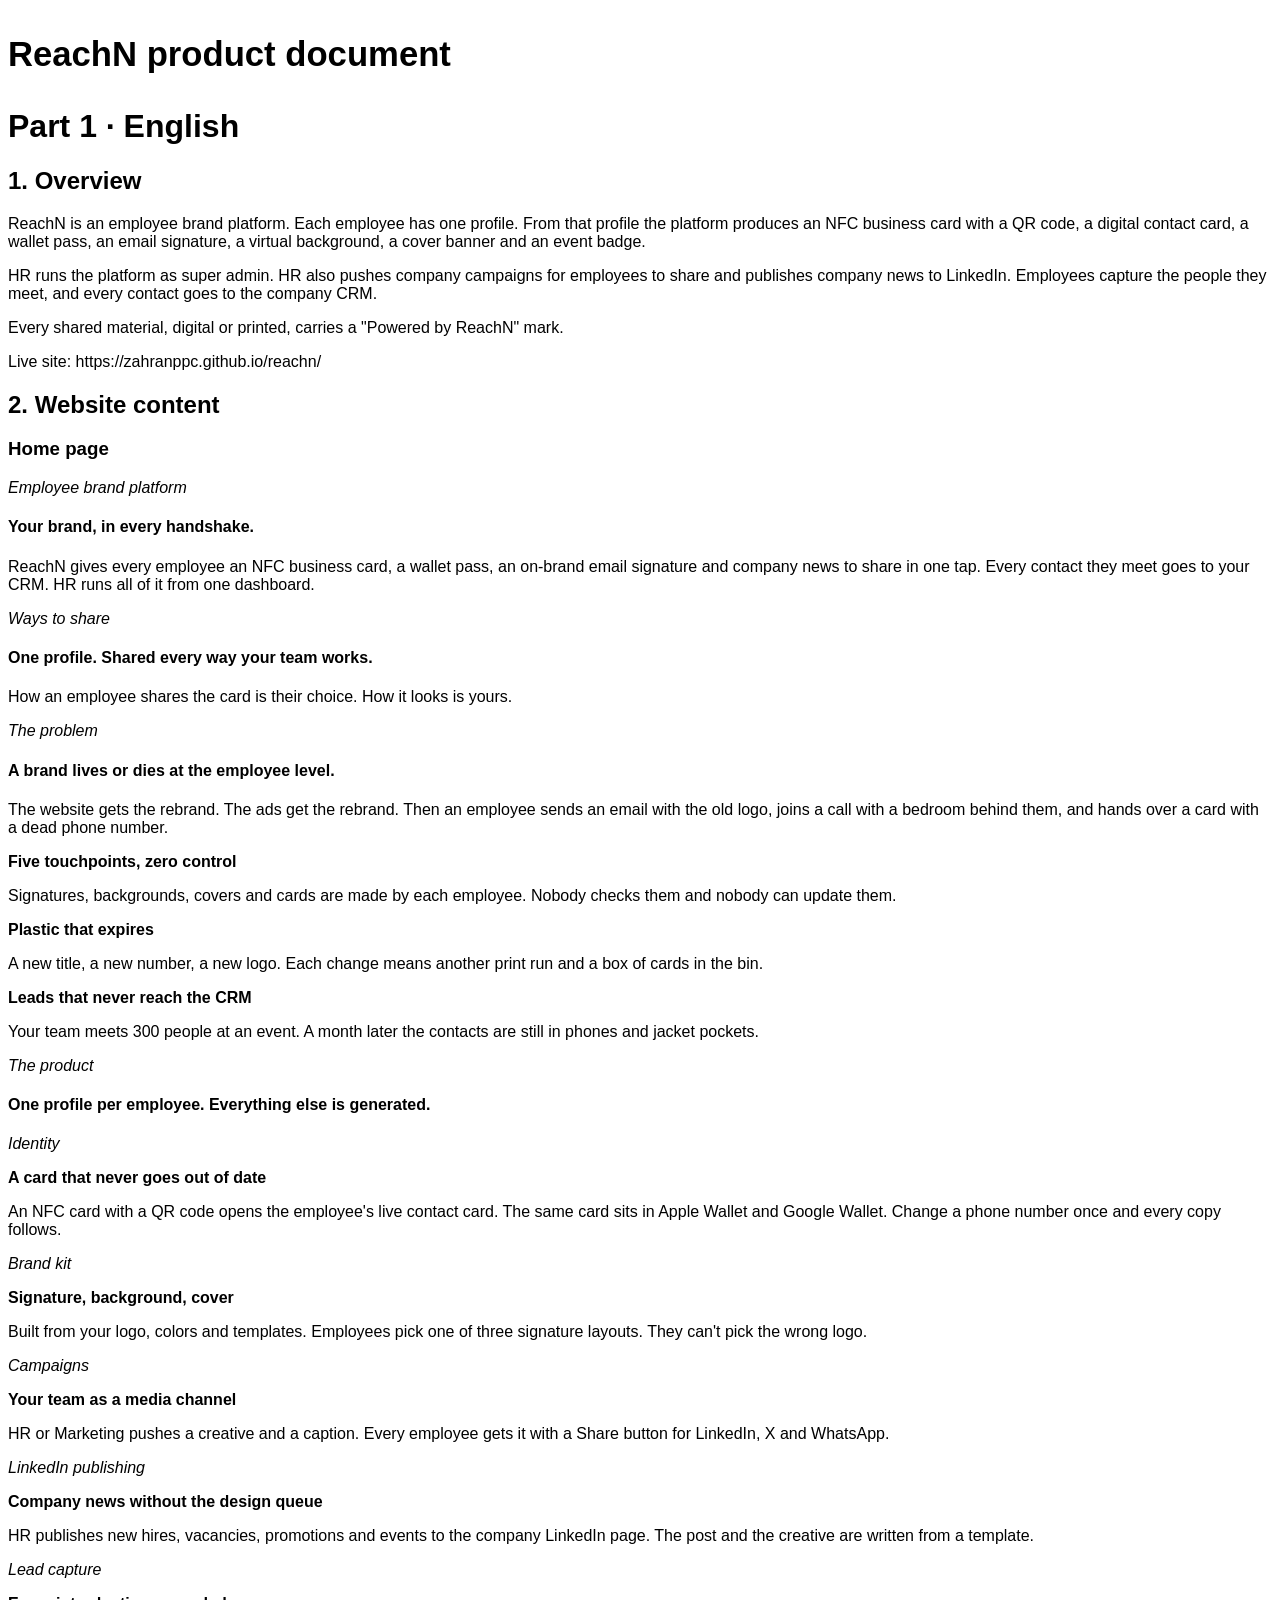
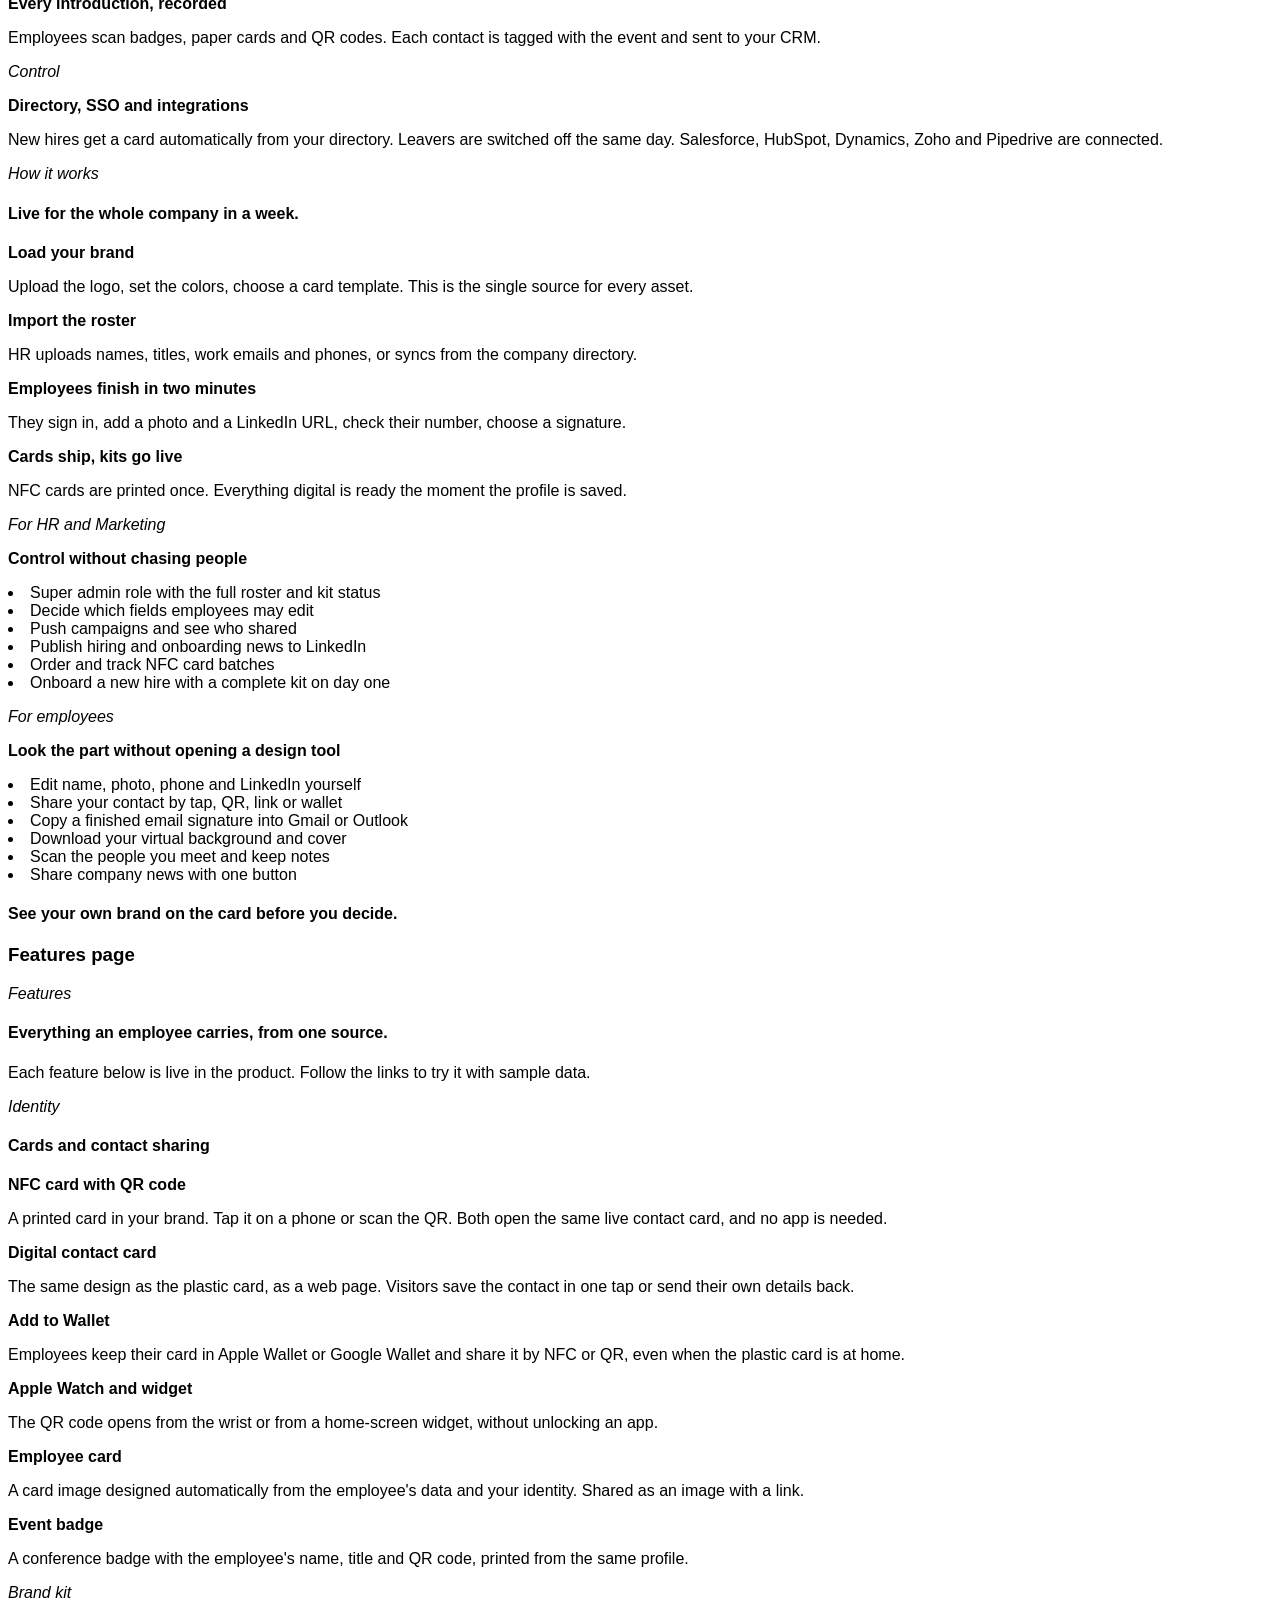
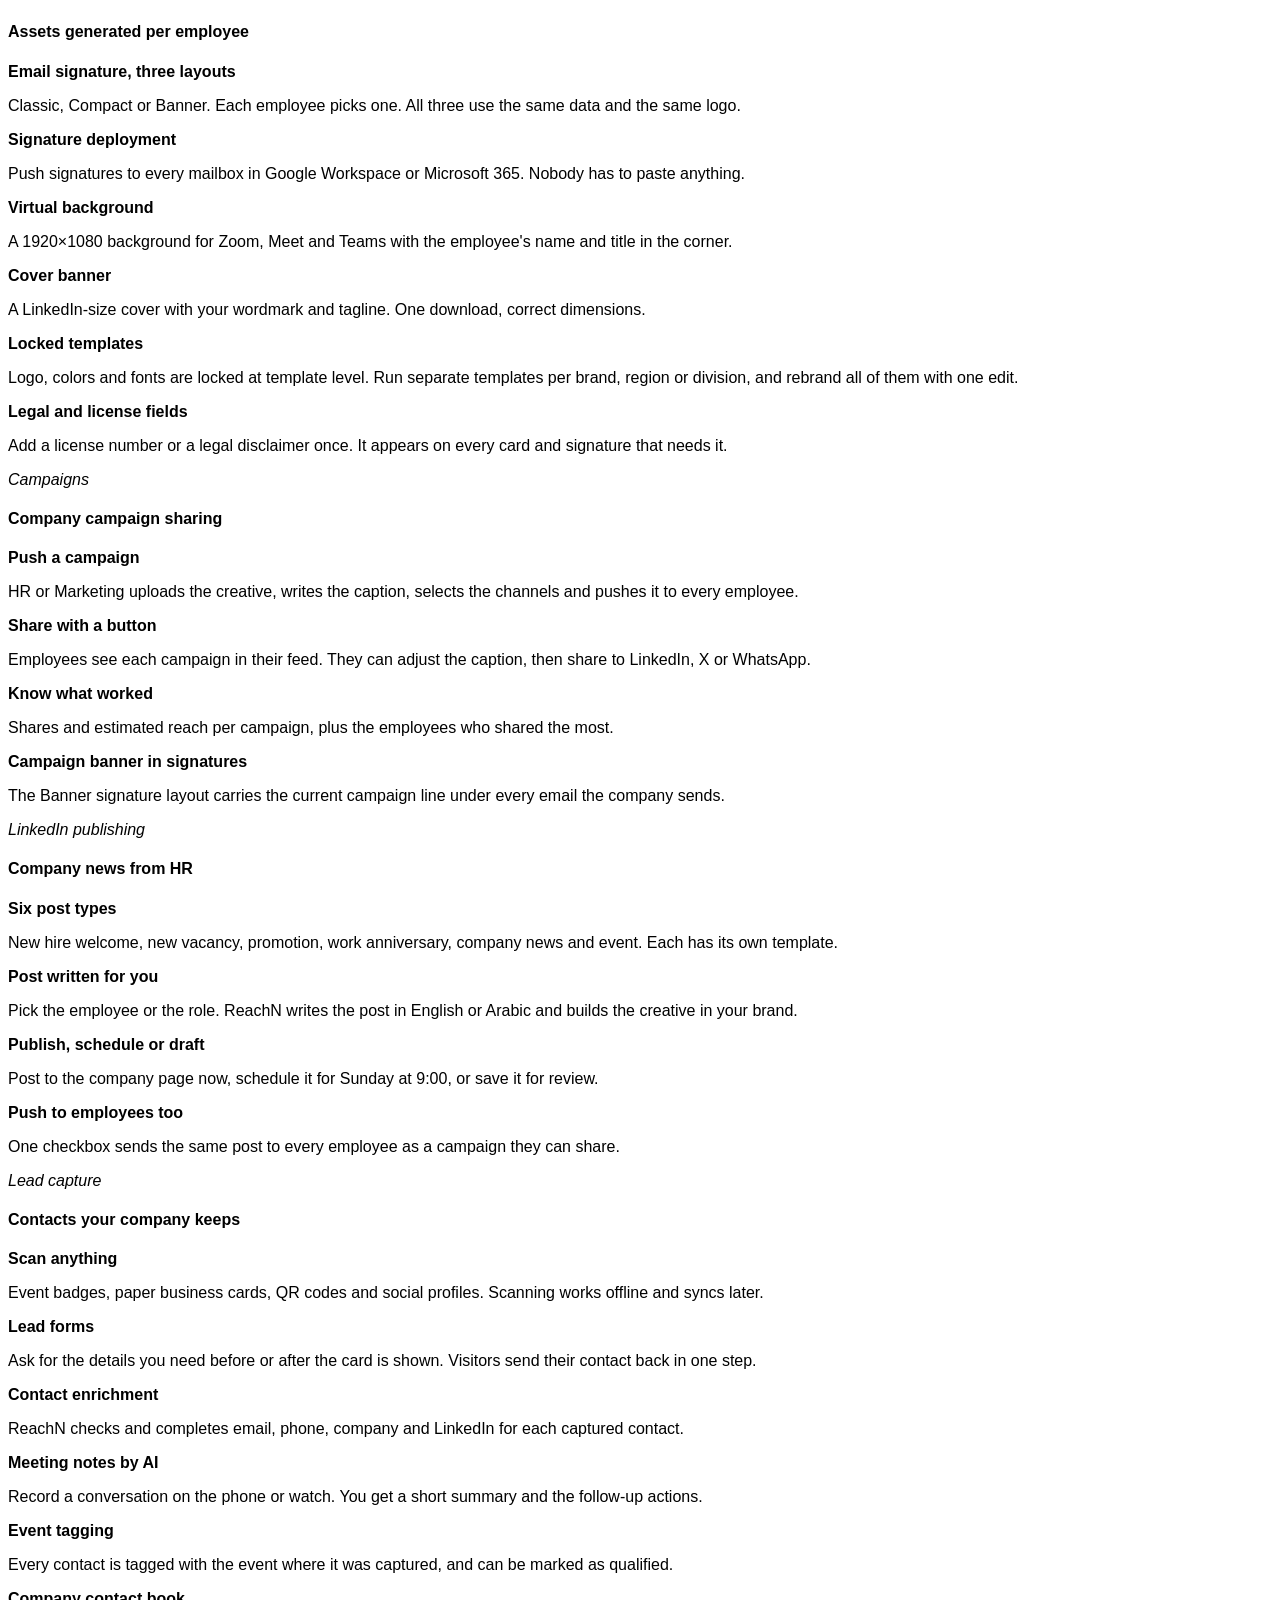
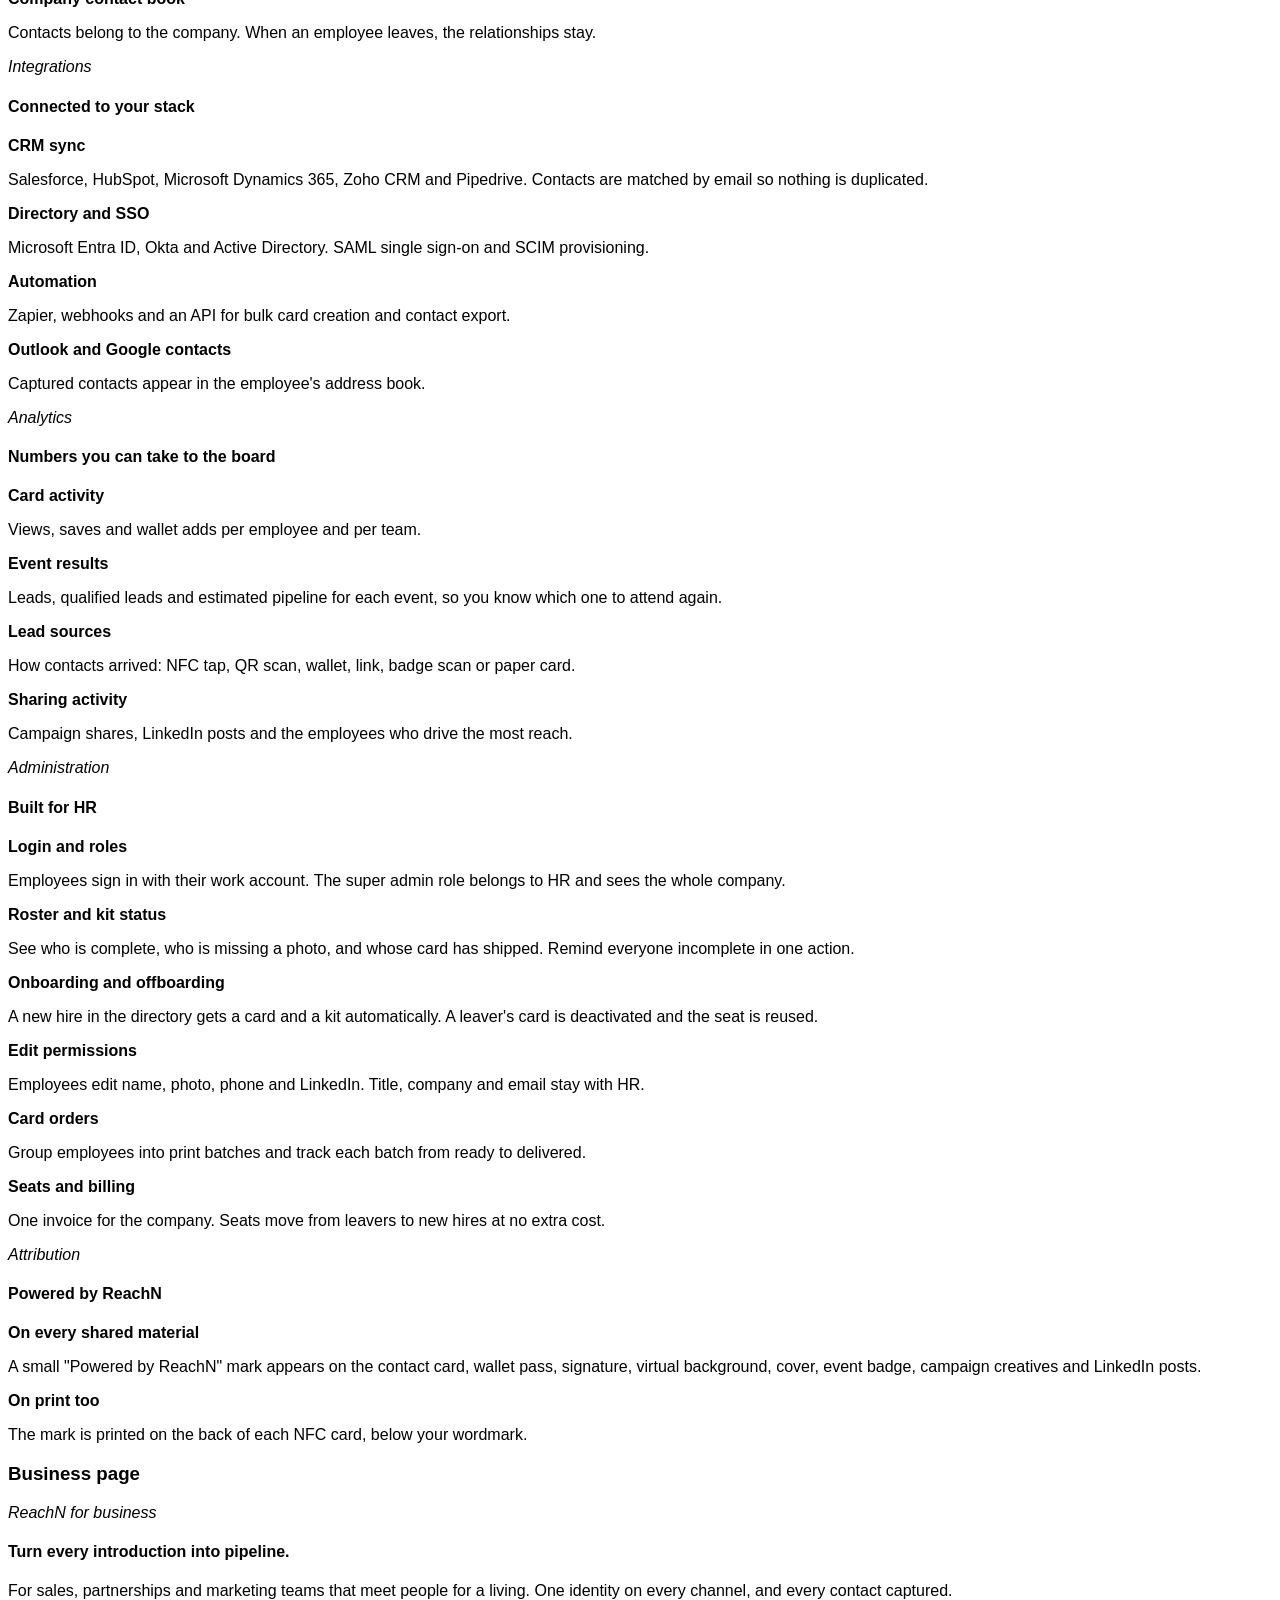
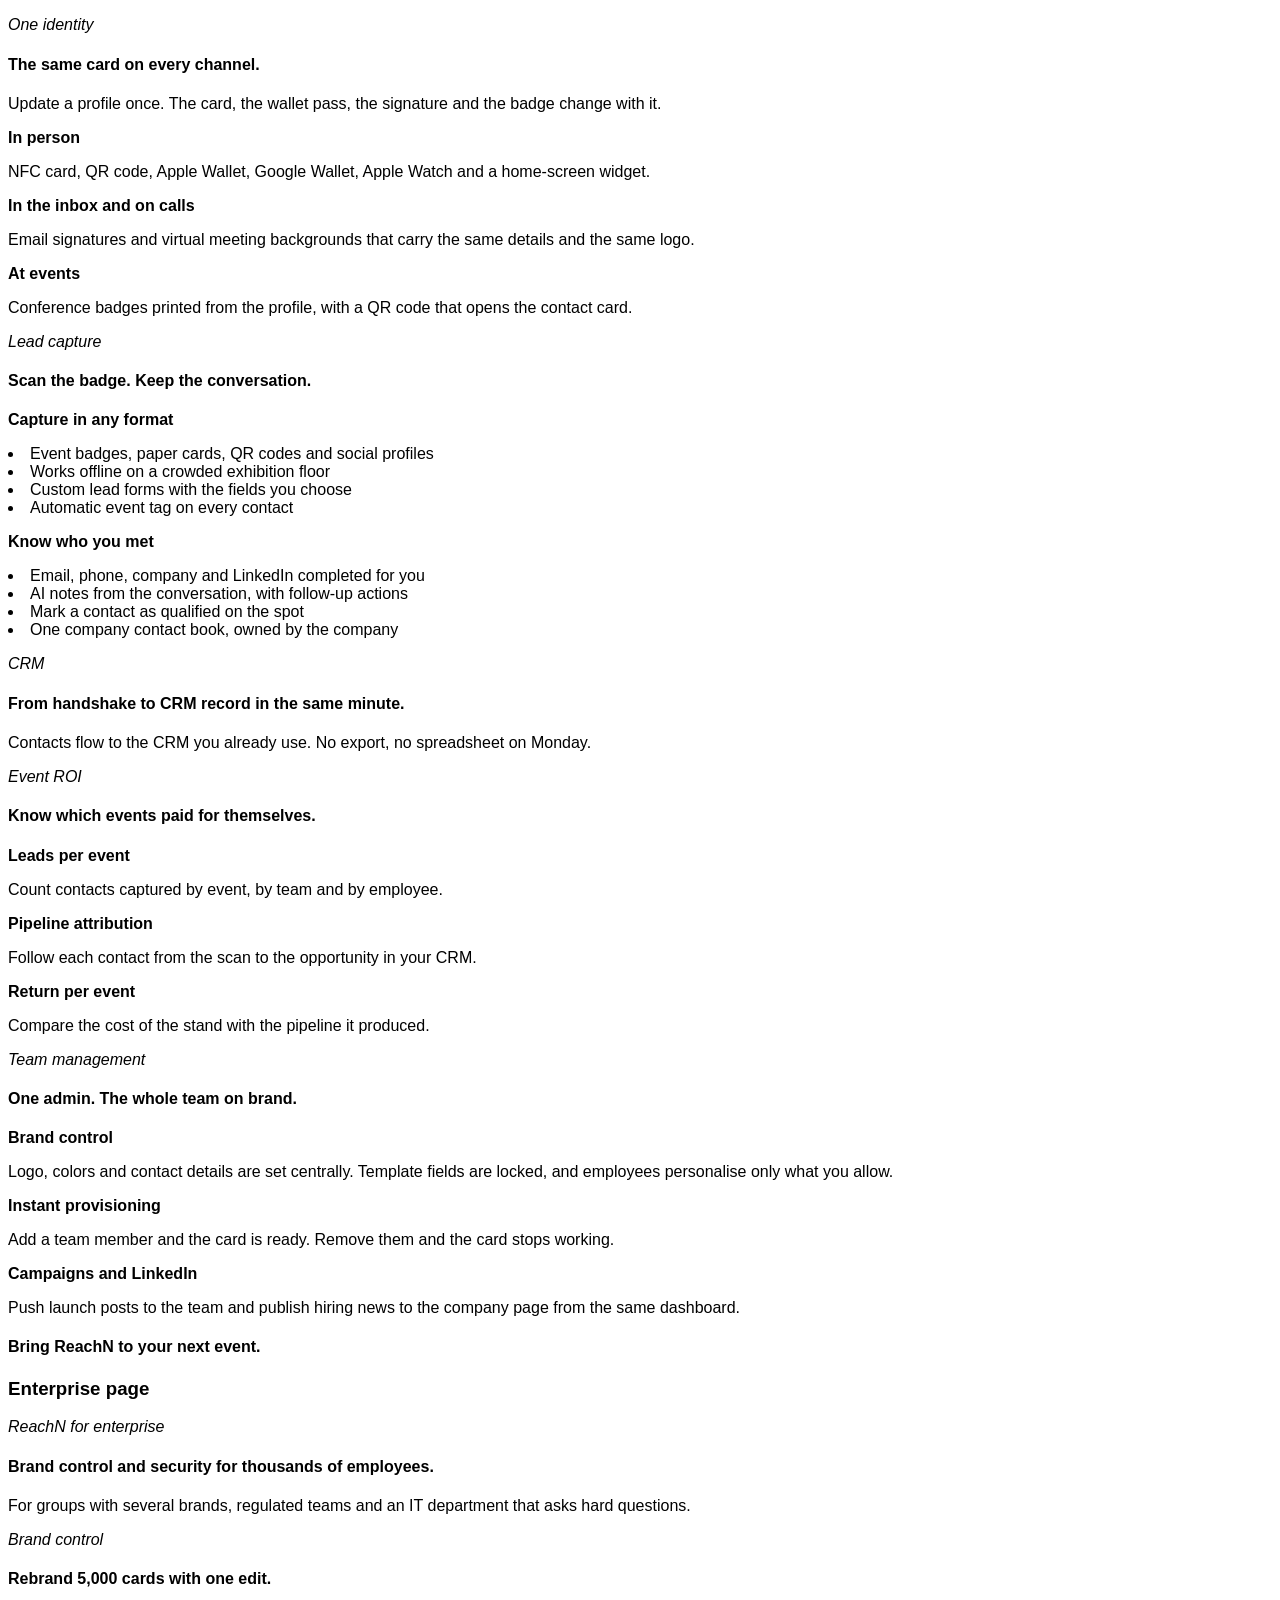
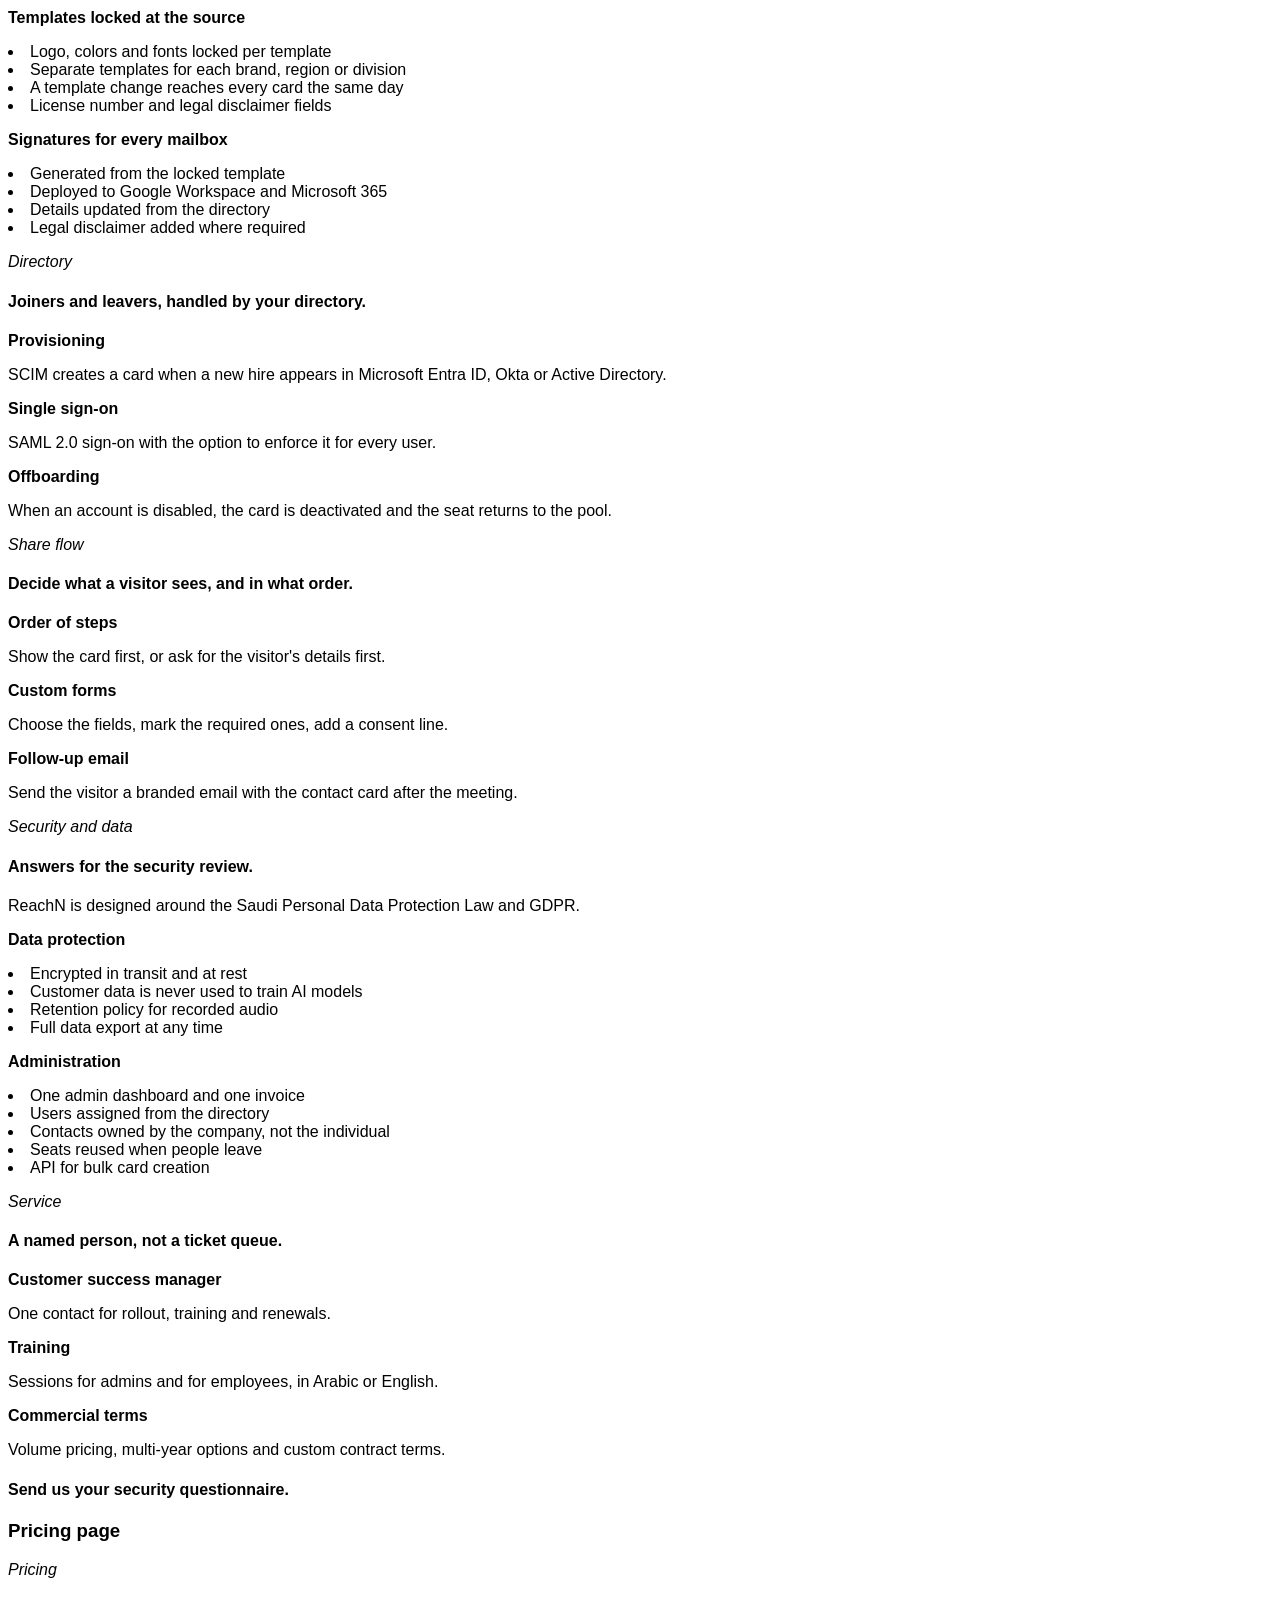
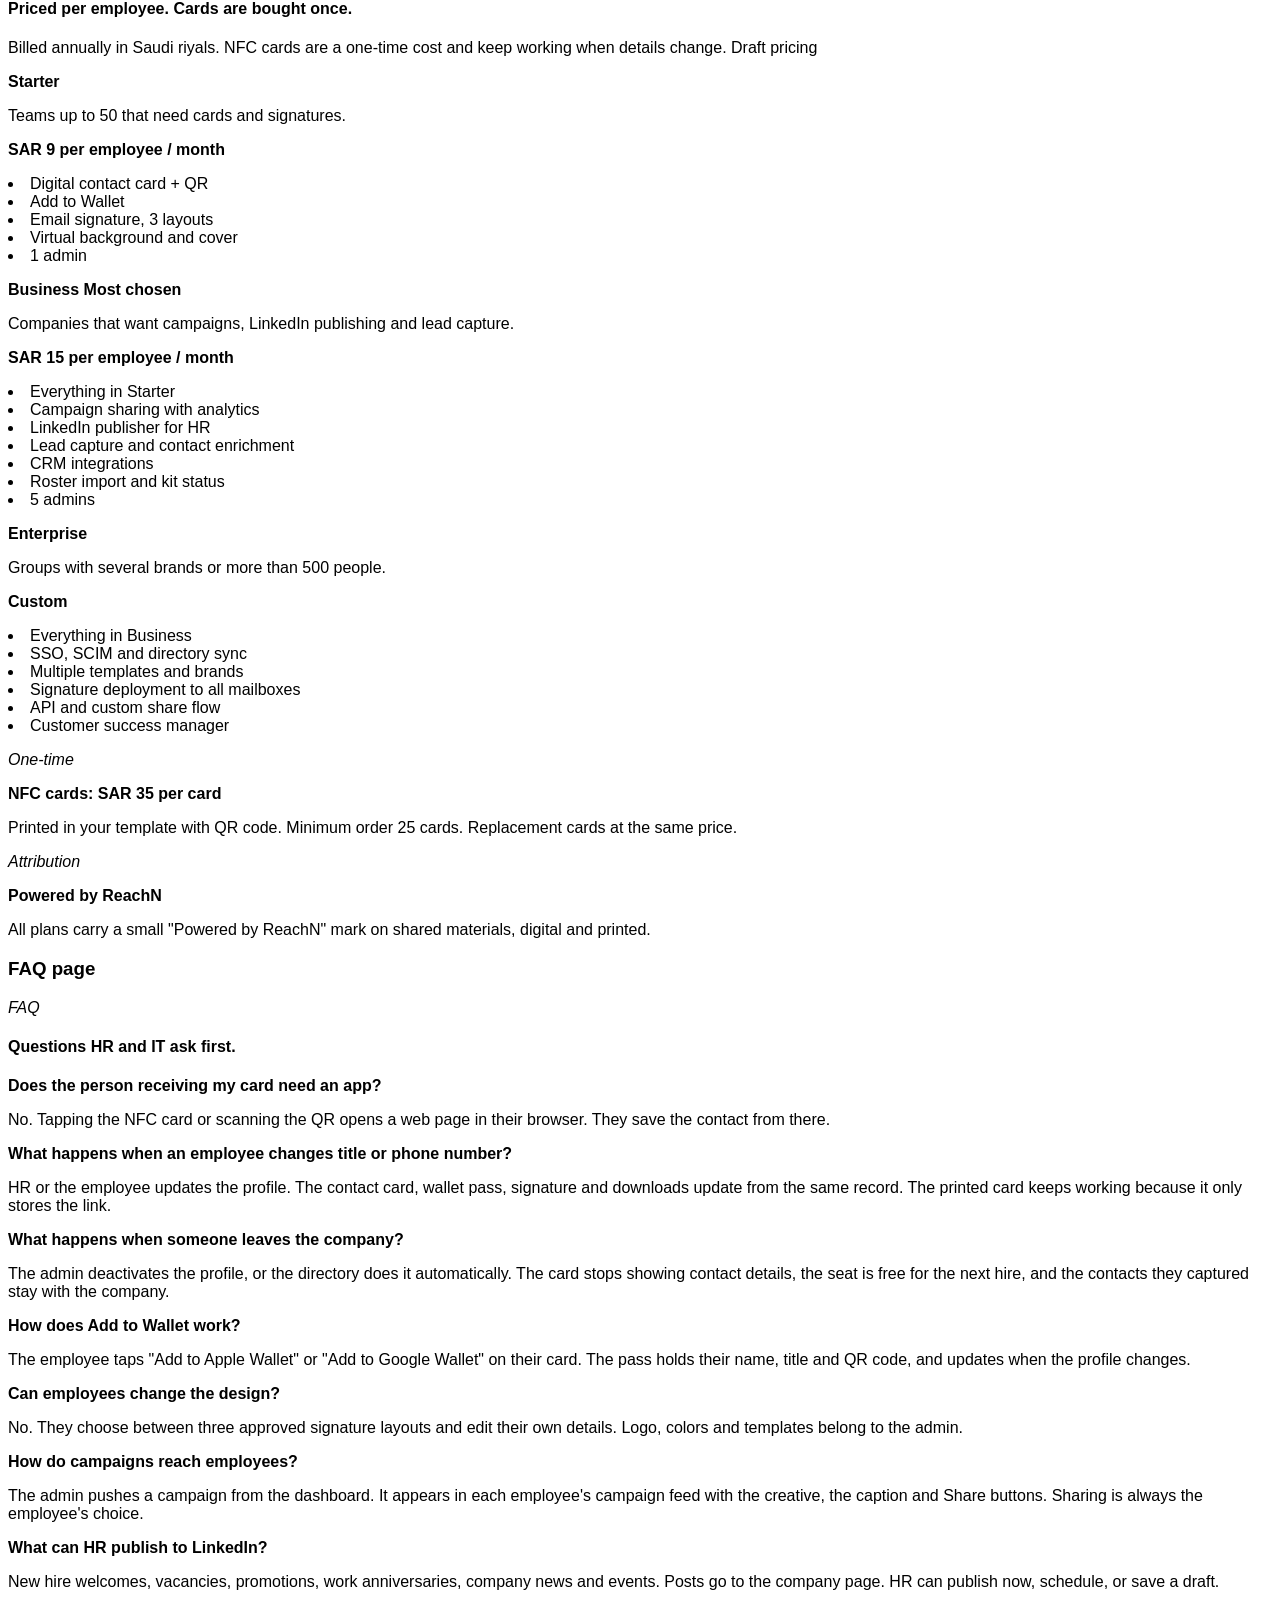
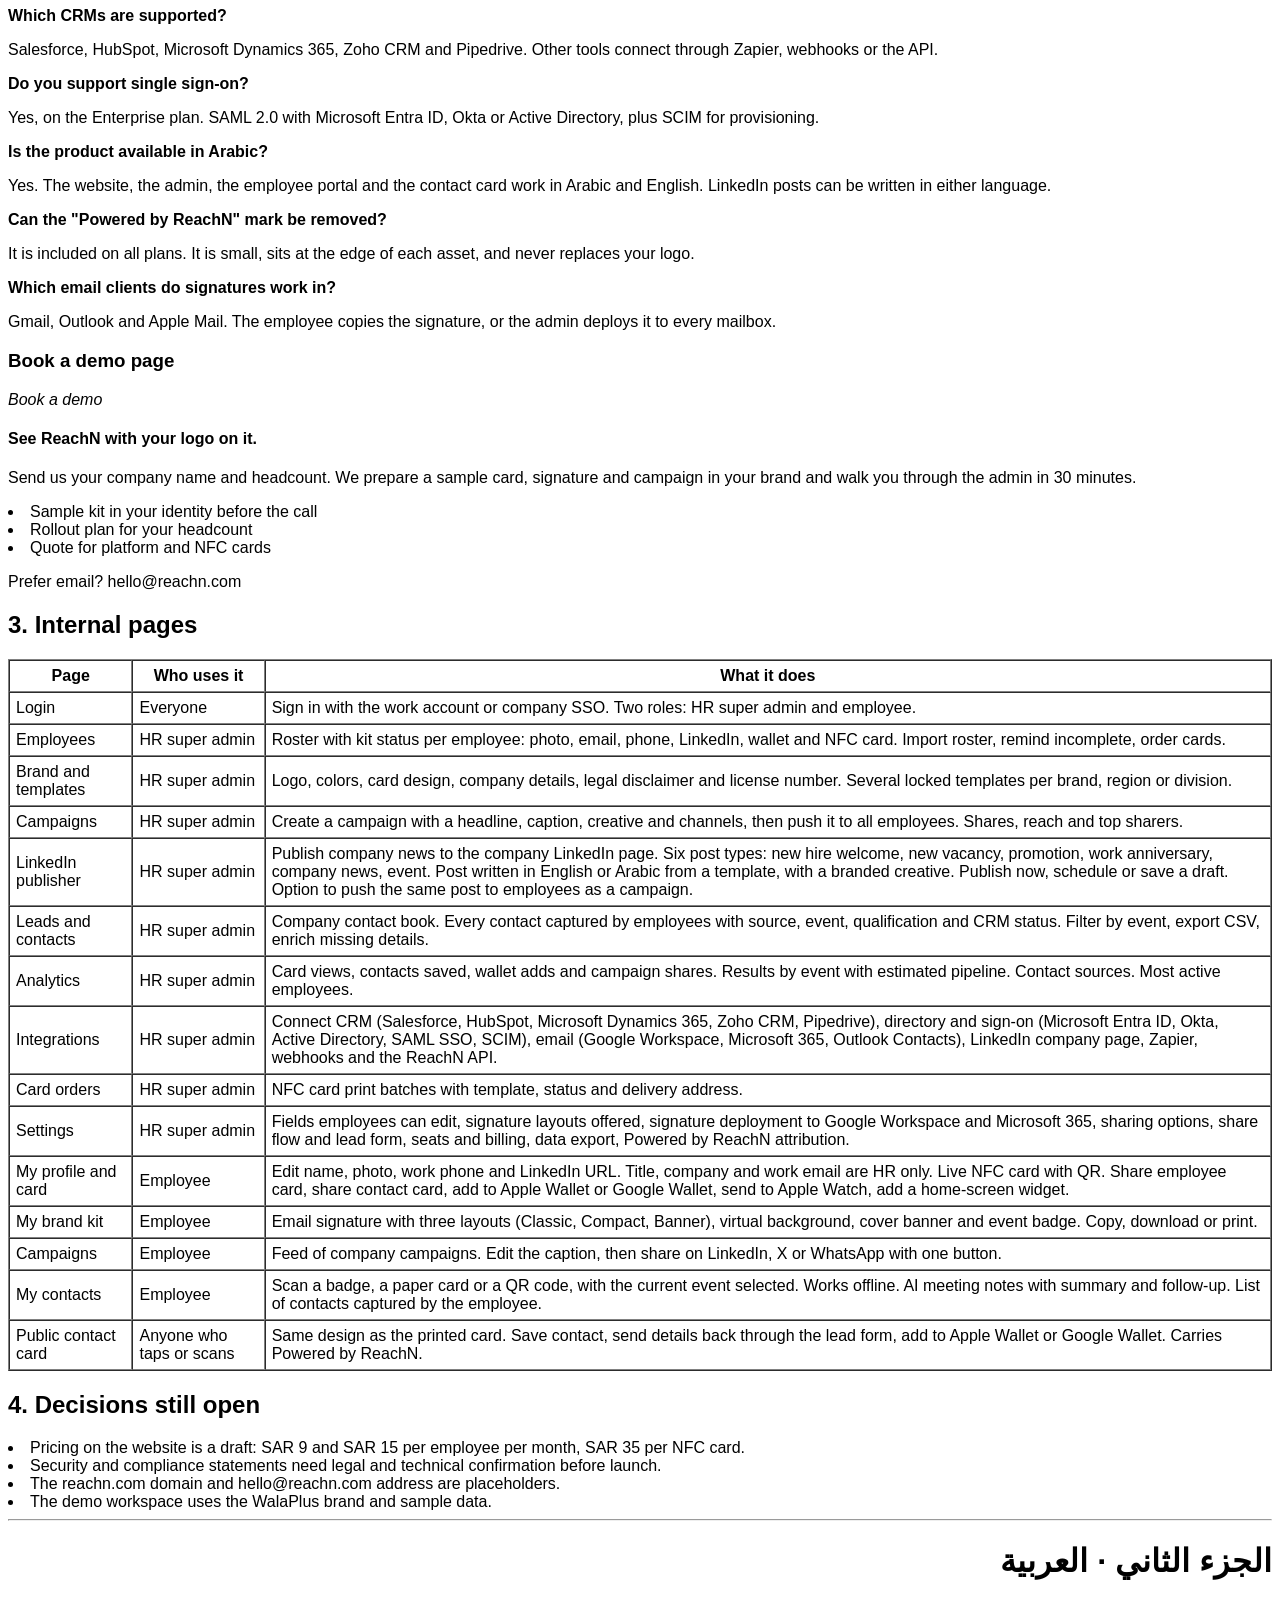
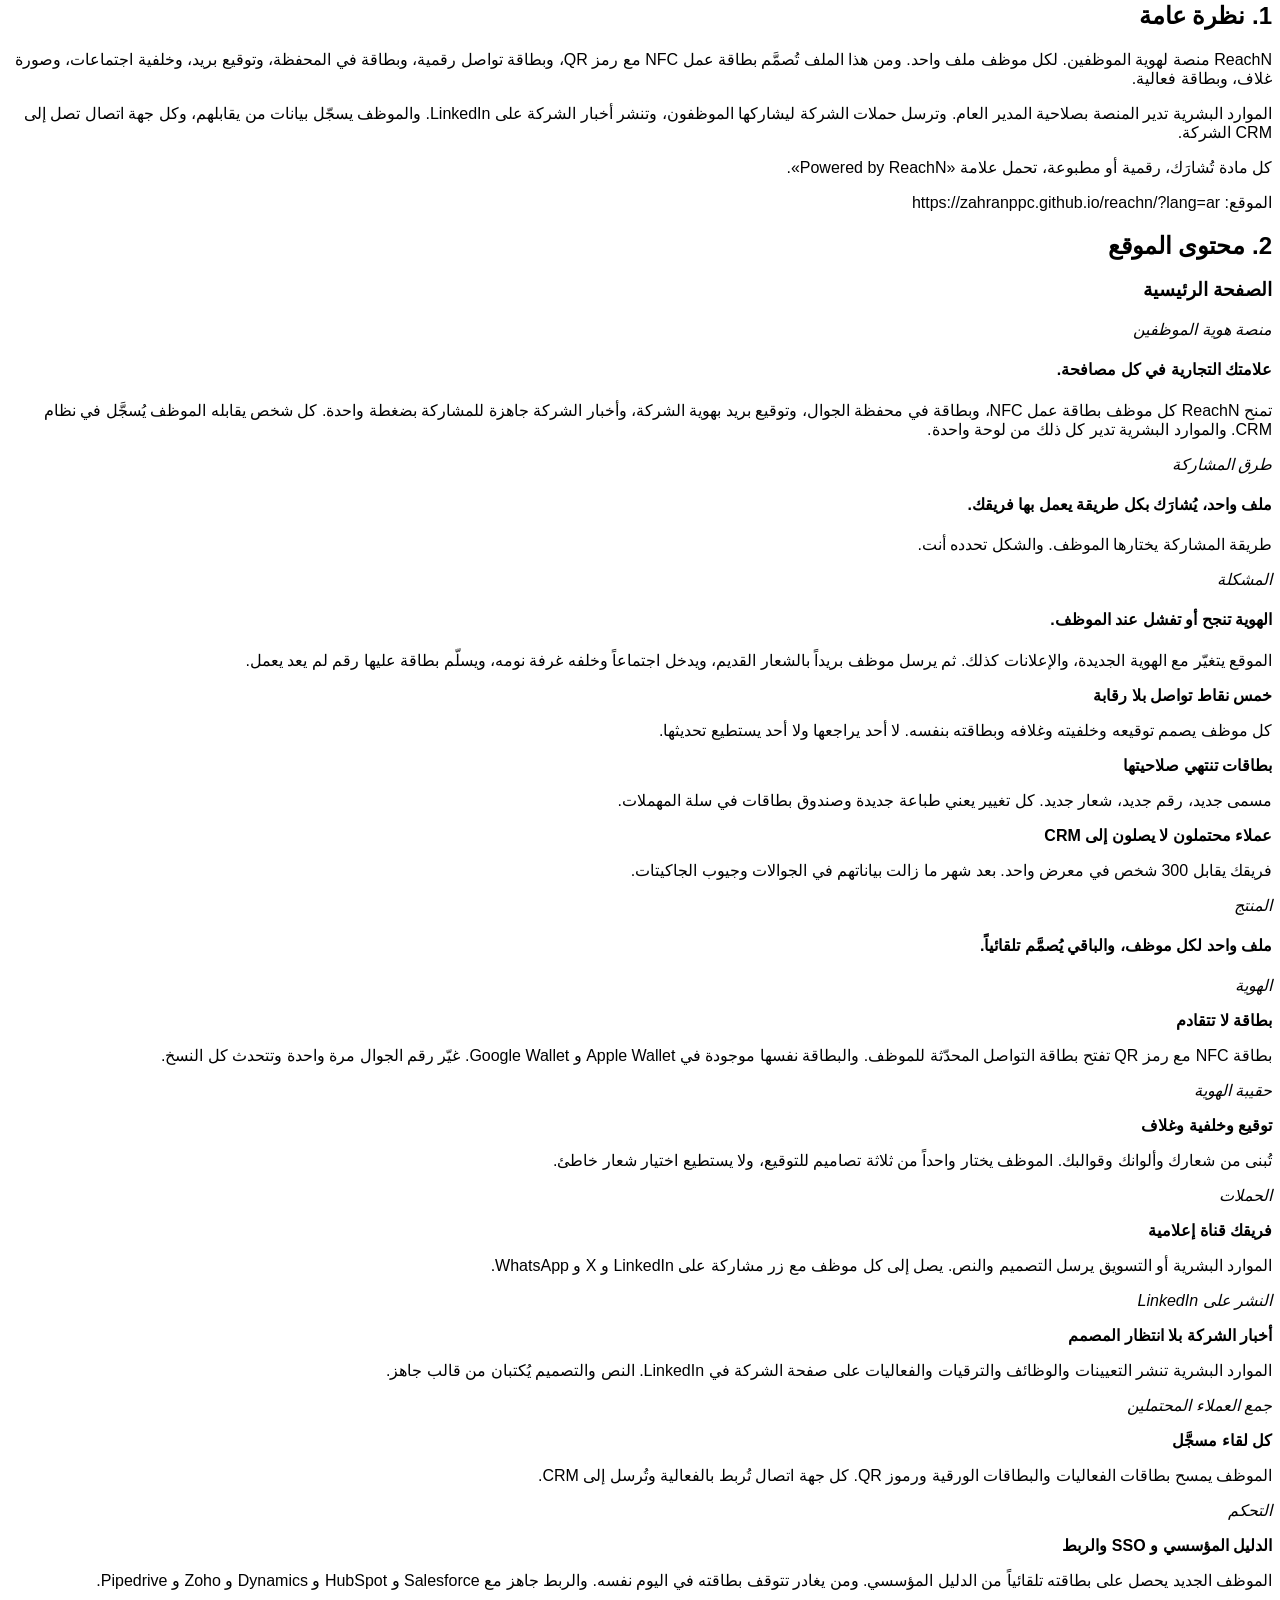
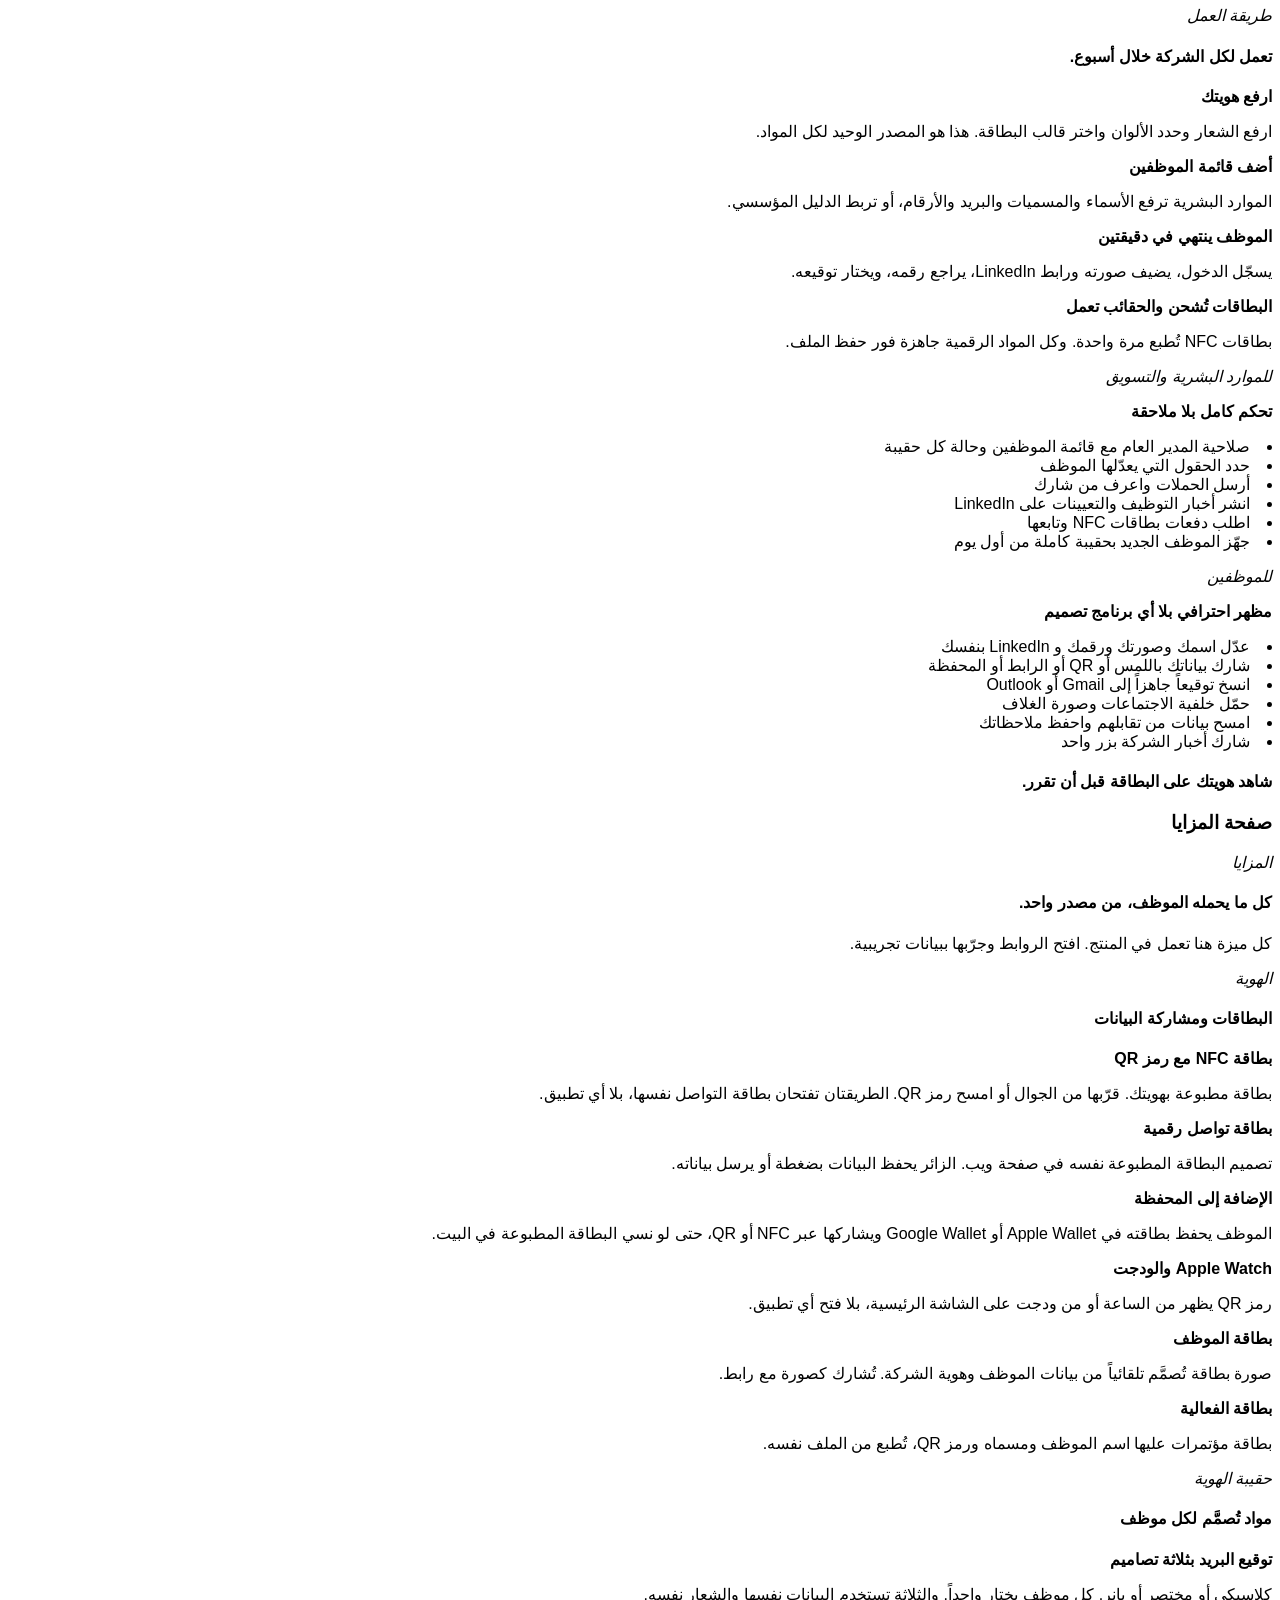
<file: docs/ReachN-product-document.html>
<!doctype html><html><head><meta charset="utf-8"><title>ReachN product document</title></head><body style="font-family:Arial,sans-serif">
<p style="font-size:26pt"><b>ReachN product document</b></p>
<h1>Part 1 · English</h1>
<h2>1. Overview</h2>
<p>ReachN is an employee brand platform. Each employee has one profile. From that profile the platform produces an NFC business card with a QR code, a digital contact card, a wallet pass, an email signature, a virtual background, a cover banner and an event badge.</p>
<p>HR runs the platform as super admin. HR also pushes company campaigns for employees to share and publishes company news to LinkedIn. Employees capture the people they meet, and every contact goes to the company CRM.</p>
<p>Every shared material, digital or printed, carries a &quot;Powered by ReachN&quot; mark.</p>
<p>Live site: https://zahranppc.github.io/reachn/</p>
<h2>2. Website content</h2>
<h3>Home page</h3>
<p><i>Employee brand platform</i></p>
<h4>Your brand, in every handshake.</h4>
<p>ReachN gives every employee an NFC business card, a wallet pass, an on-brand email signature and company news to share in one tap. Every contact they meet goes to your CRM. HR runs all of it from one dashboard.</p>
<p><i>Ways to share</i></p>
<h4>One profile. Shared every way your team works.</h4>
<p>How an employee shares the card is their choice. How it looks is yours.</p>
<p><i>The problem</i></p>
<h4>A brand lives or dies at the employee level.</h4>
<p>The website gets the rebrand. The ads get the rebrand. Then an employee sends an email with the old logo, joins a call with a bedroom behind them, and hands over a card with a dead phone number.</p>
<p><b>Five touchpoints, zero control</b></p>
<p>Signatures, backgrounds, covers and cards are made by each employee. Nobody checks them and nobody can update them.</p>
<p><b>Plastic that expires</b></p>
<p>A new title, a new number, a new logo. Each change means another print run and a box of cards in the bin.</p>
<p><b>Leads that never reach the CRM</b></p>
<p>Your team meets 300 people at an event. A month later the contacts are still in phones and jacket pockets.</p>
<p><i>The product</i></p>
<h4>One profile per employee. Everything else is generated.</h4>
<p><i>Identity</i></p>
<p><b>A card that never goes out of date</b></p>
<p>An NFC card with a QR code opens the employee&#x27;s live contact card. The same card sits in Apple Wallet and Google Wallet. Change a phone number once and every copy follows.</p>
<p><i>Brand kit</i></p>
<p><b>Signature, background, cover</b></p>
<p>Built from your logo, colors and templates. Employees pick one of three signature layouts. They can&#x27;t pick the wrong logo.</p>
<p><i>Campaigns</i></p>
<p><b>Your team as a media channel</b></p>
<p>HR or Marketing pushes a creative and a caption. Every employee gets it with a Share button for LinkedIn, X and WhatsApp.</p>
<p><i>LinkedIn publishing</i></p>
<p><b>Company news without the design queue</b></p>
<p>HR publishes new hires, vacancies, promotions and events to the company LinkedIn page. The post and the creative are written from a template.</p>
<p><i>Lead capture</i></p>
<p><b>Every introduction, recorded</b></p>
<p>Employees scan badges, paper cards and QR codes. Each contact is tagged with the event and sent to your CRM.</p>
<p><i>Control</i></p>
<p><b>Directory, SSO and integrations</b></p>
<p>New hires get a card automatically from your directory. Leavers are switched off the same day. Salesforce, HubSpot, Dynamics, Zoho and Pipedrive are connected.</p>
<p><i>How it works</i></p>
<h4>Live for the whole company in a week.</h4>
<p><b>Load your brand</b></p>
<p>Upload the logo, set the colors, choose a card template. This is the single source for every asset.</p>
<p><b>Import the roster</b></p>
<p>HR uploads names, titles, work emails and phones, or syncs from the company directory.</p>
<p><b>Employees finish in two minutes</b></p>
<p>They sign in, add a photo and a LinkedIn URL, check their number, choose a signature.</p>
<p><b>Cards ship, kits go live</b></p>
<p>NFC cards are printed once. Everything digital is ready the moment the profile is saved.</p>
<p><i>For HR and Marketing</i></p>
<p><b>Control without chasing people</b></p>
<li>Super admin role with the full roster and kit status</li>
<li>Decide which fields employees may edit</li>
<li>Push campaigns and see who shared</li>
<li>Publish hiring and onboarding news to LinkedIn</li>
<li>Order and track NFC card batches</li>
<li>Onboard a new hire with a complete kit on day one</li>
<p><i>For employees</i></p>
<p><b>Look the part without opening a design tool</b></p>
<li>Edit name, photo, phone and LinkedIn yourself</li>
<li>Share your contact by tap, QR, link or wallet</li>
<li>Copy a finished email signature into Gmail or Outlook</li>
<li>Download your virtual background and cover</li>
<li>Scan the people you meet and keep notes</li>
<li>Share company news with one button</li>
<h4>See your own brand on the card before you decide.</h4>
<h3>Features page</h3>
<p><i>Features</i></p>
<h4>Everything an employee carries, from one source.</h4>
<p>Each feature below is live in the product. Follow the links to try it with sample data.</p>
<p><i>Identity</i></p>
<h4>Cards and contact sharing</h4>
<p><b>NFC card with QR code</b></p>
<p>A printed card in your brand. Tap it on a phone or scan the QR. Both open the same live contact card, and no app is needed.</p>
<p><b>Digital contact card</b></p>
<p>The same design as the plastic card, as a web page. Visitors save the contact in one tap or send their own details back.</p>
<p><b>Add to Wallet</b></p>
<p>Employees keep their card in Apple Wallet or Google Wallet and share it by NFC or QR, even when the plastic card is at home.</p>
<p><b>Apple Watch and widget</b></p>
<p>The QR code opens from the wrist or from a home-screen widget, without unlocking an app.</p>
<p><b>Employee card</b></p>
<p>A card image designed automatically from the employee&#x27;s data and your identity. Shared as an image with a link.</p>
<p><b>Event badge</b></p>
<p>A conference badge with the employee&#x27;s name, title and QR code, printed from the same profile.</p>
<p><i>Brand kit</i></p>
<h4>Assets generated per employee</h4>
<p><b>Email signature, three layouts</b></p>
<p>Classic, Compact or Banner. Each employee picks one. All three use the same data and the same logo.</p>
<p><b>Signature deployment</b></p>
<p>Push signatures to every mailbox in Google Workspace or Microsoft 365. Nobody has to paste anything.</p>
<p><b>Virtual background</b></p>
<p>A 1920×1080 background for Zoom, Meet and Teams with the employee&#x27;s name and title in the corner.</p>
<p><b>Cover banner</b></p>
<p>A LinkedIn-size cover with your wordmark and tagline. One download, correct dimensions.</p>
<p><b>Locked templates</b></p>
<p>Logo, colors and fonts are locked at template level. Run separate templates per brand, region or division, and rebrand all of them with one edit.</p>
<p><b>Legal and license fields</b></p>
<p>Add a license number or a legal disclaimer once. It appears on every card and signature that needs it.</p>
<p><i>Campaigns</i></p>
<h4>Company campaign sharing</h4>
<p><b>Push a campaign</b></p>
<p>HR or Marketing uploads the creative, writes the caption, selects the channels and pushes it to every employee.</p>
<p><b>Share with a button</b></p>
<p>Employees see each campaign in their feed. They can adjust the caption, then share to LinkedIn, X or WhatsApp.</p>
<p><b>Know what worked</b></p>
<p>Shares and estimated reach per campaign, plus the employees who shared the most.</p>
<p><b>Campaign banner in signatures</b></p>
<p>The Banner signature layout carries the current campaign line under every email the company sends.</p>
<p><i>LinkedIn publishing</i></p>
<h4>Company news from HR</h4>
<p><b>Six post types</b></p>
<p>New hire welcome, new vacancy, promotion, work anniversary, company news and event. Each has its own template.</p>
<p><b>Post written for you</b></p>
<p>Pick the employee or the role. ReachN writes the post in English or Arabic and builds the creative in your brand.</p>
<p><b>Publish, schedule or draft</b></p>
<p>Post to the company page now, schedule it for Sunday at 9:00, or save it for review.</p>
<p><b>Push to employees too</b></p>
<p>One checkbox sends the same post to every employee as a campaign they can share.</p>
<p><i>Lead capture</i></p>
<h4>Contacts your company keeps</h4>
<p><b>Scan anything</b></p>
<p>Event badges, paper business cards, QR codes and social profiles. Scanning works offline and syncs later.</p>
<p><b>Lead forms</b></p>
<p>Ask for the details you need before or after the card is shown. Visitors send their contact back in one step.</p>
<p><b>Contact enrichment</b></p>
<p>ReachN checks and completes email, phone, company and LinkedIn for each captured contact.</p>
<p><b>Meeting notes by AI</b></p>
<p>Record a conversation on the phone or watch. You get a short summary and the follow-up actions.</p>
<p><b>Event tagging</b></p>
<p>Every contact is tagged with the event where it was captured, and can be marked as qualified.</p>
<p><b>Company contact book</b></p>
<p>Contacts belong to the company. When an employee leaves, the relationships stay.</p>
<p><i>Integrations</i></p>
<h4>Connected to your stack</h4>
<p><b>CRM sync</b></p>
<p>Salesforce, HubSpot, Microsoft Dynamics 365, Zoho CRM and Pipedrive. Contacts are matched by email so nothing is duplicated.</p>
<p><b>Directory and SSO</b></p>
<p>Microsoft Entra ID, Okta and Active Directory. SAML single sign-on and SCIM provisioning.</p>
<p><b>Automation</b></p>
<p>Zapier, webhooks and an API for bulk card creation and contact export.</p>
<p><b>Outlook and Google contacts</b></p>
<p>Captured contacts appear in the employee&#x27;s address book.</p>
<p><i>Analytics</i></p>
<h4>Numbers you can take to the board</h4>
<p><b>Card activity</b></p>
<p>Views, saves and wallet adds per employee and per team.</p>
<p><b>Event results</b></p>
<p>Leads, qualified leads and estimated pipeline for each event, so you know which one to attend again.</p>
<p><b>Lead sources</b></p>
<p>How contacts arrived: NFC tap, QR scan, wallet, link, badge scan or paper card.</p>
<p><b>Sharing activity</b></p>
<p>Campaign shares, LinkedIn posts and the employees who drive the most reach.</p>
<p><i>Administration</i></p>
<h4>Built for HR</h4>
<p><b>Login and roles</b></p>
<p>Employees sign in with their work account. The super admin role belongs to HR and sees the whole company.</p>
<p><b>Roster and kit status</b></p>
<p>See who is complete, who is missing a photo, and whose card has shipped. Remind everyone incomplete in one action.</p>
<p><b>Onboarding and offboarding</b></p>
<p>A new hire in the directory gets a card and a kit automatically. A leaver&#x27;s card is deactivated and the seat is reused.</p>
<p><b>Edit permissions</b></p>
<p>Employees edit name, photo, phone and LinkedIn. Title, company and email stay with HR.</p>
<p><b>Card orders</b></p>
<p>Group employees into print batches and track each batch from ready to delivered.</p>
<p><b>Seats and billing</b></p>
<p>One invoice for the company. Seats move from leavers to new hires at no extra cost.</p>
<p><i>Attribution</i></p>
<h4>Powered by ReachN</h4>
<p><b>On every shared material</b></p>
<p>A small &quot;Powered by ReachN&quot; mark appears on the contact card, wallet pass, signature, virtual background, cover, event badge, campaign creatives and LinkedIn posts.</p>
<p><b>On print too</b></p>
<p>The mark is printed on the back of each NFC card, below your wordmark.</p>
<h3>Business page</h3>
<p><i>ReachN for business</i></p>
<h4>Turn every introduction into pipeline.</h4>
<p>For sales, partnerships and marketing teams that meet people for a living. One identity on every channel, and every contact captured.</p>
<p><i>One identity</i></p>
<h4>The same card on every channel.</h4>
<p>Update a profile once. The card, the wallet pass, the signature and the badge change with it.</p>
<p><b>In person</b></p>
<p>NFC card, QR code, Apple Wallet, Google Wallet, Apple Watch and a home-screen widget.</p>
<p><b>In the inbox and on calls</b></p>
<p>Email signatures and virtual meeting backgrounds that carry the same details and the same logo.</p>
<p><b>At events</b></p>
<p>Conference badges printed from the profile, with a QR code that opens the contact card.</p>
<p><i>Lead capture</i></p>
<h4>Scan the badge. Keep the conversation.</h4>
<p><b>Capture in any format</b></p>
<li>Event badges, paper cards, QR codes and social profiles</li>
<li>Works offline on a crowded exhibition floor</li>
<li>Custom lead forms with the fields you choose</li>
<li>Automatic event tag on every contact</li>
<p><b>Know who you met</b></p>
<li>Email, phone, company and LinkedIn completed for you</li>
<li>AI notes from the conversation, with follow-up actions</li>
<li>Mark a contact as qualified on the spot</li>
<li>One company contact book, owned by the company</li>
<p><i>CRM</i></p>
<h4>From handshake to CRM record in the same minute.</h4>
<p>Contacts flow to the CRM you already use. No export, no spreadsheet on Monday.</p>
<p><i>Event ROI</i></p>
<h4>Know which events paid for themselves.</h4>
<p><b>Leads per event</b></p>
<p>Count contacts captured by event, by team and by employee.</p>
<p><b>Pipeline attribution</b></p>
<p>Follow each contact from the scan to the opportunity in your CRM.</p>
<p><b>Return per event</b></p>
<p>Compare the cost of the stand with the pipeline it produced.</p>
<p><i>Team management</i></p>
<h4>One admin. The whole team on brand.</h4>
<p><b>Brand control</b></p>
<p>Logo, colors and contact details are set centrally. Template fields are locked, and employees personalise only what you allow.</p>
<p><b>Instant provisioning</b></p>
<p>Add a team member and the card is ready. Remove them and the card stops working.</p>
<p><b>Campaigns and LinkedIn</b></p>
<p>Push launch posts to the team and publish hiring news to the company page from the same dashboard.</p>
<h4>Bring ReachN to your next event.</h4>
<h3>Enterprise page</h3>
<p><i>ReachN for enterprise</i></p>
<h4>Brand control and security for thousands of employees.</h4>
<p>For groups with several brands, regulated teams and an IT department that asks hard questions.</p>
<p><i>Brand control</i></p>
<h4>Rebrand 5,000 cards with one edit.</h4>
<p><b>Templates locked at the source</b></p>
<li>Logo, colors and fonts locked per template</li>
<li>Separate templates for each brand, region or division</li>
<li>A template change reaches every card the same day</li>
<li>License number and legal disclaimer fields</li>
<p><b>Signatures for every mailbox</b></p>
<li>Generated from the locked template</li>
<li>Deployed to Google Workspace and Microsoft 365</li>
<li>Details updated from the directory</li>
<li>Legal disclaimer added where required</li>
<p><i>Directory</i></p>
<h4>Joiners and leavers, handled by your directory.</h4>
<p><b>Provisioning</b></p>
<p>SCIM creates a card when a new hire appears in Microsoft Entra ID, Okta or Active Directory.</p>
<p><b>Single sign-on</b></p>
<p>SAML 2.0 sign-on with the option to enforce it for every user.</p>
<p><b>Offboarding</b></p>
<p>When an account is disabled, the card is deactivated and the seat returns to the pool.</p>
<p><i>Share flow</i></p>
<h4>Decide what a visitor sees, and in what order.</h4>
<p><b>Order of steps</b></p>
<p>Show the card first, or ask for the visitor&#x27;s details first.</p>
<p><b>Custom forms</b></p>
<p>Choose the fields, mark the required ones, add a consent line.</p>
<p><b>Follow-up email</b></p>
<p>Send the visitor a branded email with the contact card after the meeting.</p>
<p><i>Security and data</i></p>
<h4>Answers for the security review.</h4>
<p>ReachN is designed around the Saudi Personal Data Protection Law and GDPR.</p>
<p><b>Data protection</b></p>
<li>Encrypted in transit and at rest</li>
<li>Customer data is never used to train AI models</li>
<li>Retention policy for recorded audio</li>
<li>Full data export at any time</li>
<p><b>Administration</b></p>
<li>One admin dashboard and one invoice</li>
<li>Users assigned from the directory</li>
<li>Contacts owned by the company, not the individual</li>
<li>Seats reused when people leave</li>
<li>API for bulk card creation</li>
<p><i>Service</i></p>
<h4>A named person, not a ticket queue.</h4>
<p><b>Customer success manager</b></p>
<p>One contact for rollout, training and renewals.</p>
<p><b>Training</b></p>
<p>Sessions for admins and for employees, in Arabic or English.</p>
<p><b>Commercial terms</b></p>
<p>Volume pricing, multi-year options and custom contract terms.</p>
<h4>Send us your security questionnaire.</h4>
<h3>Pricing page</h3>
<p><i>Pricing</i></p>
<h4>Priced per employee. Cards are bought once.</h4>
<p>Billed annually in Saudi riyals. NFC cards are a one-time cost and keep working when details change. Draft pricing</p>
<p><b>Starter</b></p>
<p>Teams up to 50 that need cards and signatures.</p>
<p><b>SAR 9 per employee / month</b></p>
<li>Digital contact card + QR</li>
<li>Add to Wallet</li>
<li>Email signature, 3 layouts</li>
<li>Virtual background and cover</li>
<li>1 admin</li>
<p><b>Business Most chosen</b></p>
<p>Companies that want campaigns, LinkedIn publishing and lead capture.</p>
<p><b>SAR 15 per employee / month</b></p>
<li>Everything in Starter</li>
<li>Campaign sharing with analytics</li>
<li>LinkedIn publisher for HR</li>
<li>Lead capture and contact enrichment</li>
<li>CRM integrations</li>
<li>Roster import and kit status</li>
<li>5 admins</li>
<p><b>Enterprise</b></p>
<p>Groups with several brands or more than 500 people.</p>
<p><b>Custom</b></p>
<li>Everything in Business</li>
<li>SSO, SCIM and directory sync</li>
<li>Multiple templates and brands</li>
<li>Signature deployment to all mailboxes</li>
<li>API and custom share flow</li>
<li>Customer success manager</li>
<p><i>One-time</i></p>
<p><b>NFC cards: SAR 35 per card</b></p>
<p>Printed in your template with QR code. Minimum order 25 cards. Replacement cards at the same price.</p>
<p><i>Attribution</i></p>
<p><b>Powered by ReachN</b></p>
<p>All plans carry a small &quot;Powered by ReachN&quot; mark on shared materials, digital and printed.</p>
<h3>FAQ page</h3>
<p><i>FAQ</i></p>
<h4>Questions HR and IT ask first.</h4>
<p><b>Does the person receiving my card need an app?</b></p>
<p>No. Tapping the NFC card or scanning the QR opens a web page in their browser. They save the contact from there.</p>
<p><b>What happens when an employee changes title or phone number?</b></p>
<p>HR or the employee updates the profile. The contact card, wallet pass, signature and downloads update from the same record. The printed card keeps working because it only stores the link.</p>
<p><b>What happens when someone leaves the company?</b></p>
<p>The admin deactivates the profile, or the directory does it automatically. The card stops showing contact details, the seat is free for the next hire, and the contacts they captured stay with the company.</p>
<p><b>How does Add to Wallet work?</b></p>
<p>The employee taps &quot;Add to Apple Wallet&quot; or &quot;Add to Google Wallet&quot; on their card. The pass holds their name, title and QR code, and updates when the profile changes.</p>
<p><b>Can employees change the design?</b></p>
<p>No. They choose between three approved signature layouts and edit their own details. Logo, colors and templates belong to the admin.</p>
<p><b>How do campaigns reach employees?</b></p>
<p>The admin pushes a campaign from the dashboard. It appears in each employee&#x27;s campaign feed with the creative, the caption and Share buttons. Sharing is always the employee&#x27;s choice.</p>
<p><b>What can HR publish to LinkedIn?</b></p>
<p>New hire welcomes, vacancies, promotions, work anniversaries, company news and events. Posts go to the company page. HR can publish now, schedule, or save a draft.</p>
<p><b>Which CRMs are supported?</b></p>
<p>Salesforce, HubSpot, Microsoft Dynamics 365, Zoho CRM and Pipedrive. Other tools connect through Zapier, webhooks or the API.</p>
<p><b>Do you support single sign-on?</b></p>
<p>Yes, on the Enterprise plan. SAML 2.0 with Microsoft Entra ID, Okta or Active Directory, plus SCIM for provisioning.</p>
<p><b>Is the product available in Arabic?</b></p>
<p>Yes. The website, the admin, the employee portal and the contact card work in Arabic and English. LinkedIn posts can be written in either language.</p>
<p><b>Can the &quot;Powered by ReachN&quot; mark be removed?</b></p>
<p>It is included on all plans. It is small, sits at the edge of each asset, and never replaces your logo.</p>
<p><b>Which email clients do signatures work in?</b></p>
<p>Gmail, Outlook and Apple Mail. The employee copies the signature, or the admin deploys it to every mailbox.</p>
<h3>Book a demo page</h3>
<p><i>Book a demo</i></p>
<h4>See ReachN with your logo on it.</h4>
<p>Send us your company name and headcount. We prepare a sample card, signature and campaign in your brand and walk you through the admin in 30 minutes.</p>
<li>Sample kit in your identity before the call</li>
<li>Rollout plan for your headcount</li>
<li>Quote for platform and NFC cards</li>
<p>Prefer email? hello@reachn.com</p>
<h2>3. Internal pages</h2>
<table border="1" cellpadding="6" cellspacing="0"><tr><th>Page</th><th>Who uses it</th><th>What it does</th></tr><tr><td>Login</td><td>Everyone</td><td>Sign in with the work account or company SSO. Two roles: HR super admin and employee.</td></tr><tr><td>Employees</td><td>HR super admin</td><td>Roster with kit status per employee: photo, email, phone, LinkedIn, wallet and NFC card. Import roster, remind incomplete, order cards.</td></tr><tr><td>Brand and templates</td><td>HR super admin</td><td>Logo, colors, card design, company details, legal disclaimer and license number. Several locked templates per brand, region or division.</td></tr><tr><td>Campaigns</td><td>HR super admin</td><td>Create a campaign with a headline, caption, creative and channels, then push it to all employees. Shares, reach and top sharers.</td></tr><tr><td>LinkedIn publisher</td><td>HR super admin</td><td>Publish company news to the company LinkedIn page. Six post types: new hire welcome, new vacancy, promotion, work anniversary, company news, event. Post written in English or Arabic from a template, with a branded creative. Publish now, schedule or save a draft. Option to push the same post to employees as a campaign.</td></tr><tr><td>Leads and contacts</td><td>HR super admin</td><td>Company contact book. Every contact captured by employees with source, event, qualification and CRM status. Filter by event, export CSV, enrich missing details.</td></tr><tr><td>Analytics</td><td>HR super admin</td><td>Card views, contacts saved, wallet adds and campaign shares. Results by event with estimated pipeline. Contact sources. Most active employees.</td></tr><tr><td>Integrations</td><td>HR super admin</td><td>Connect CRM (Salesforce, HubSpot, Microsoft Dynamics 365, Zoho CRM, Pipedrive), directory and sign-on (Microsoft Entra ID, Okta, Active Directory, SAML SSO, SCIM), email (Google Workspace, Microsoft 365, Outlook Contacts), LinkedIn company page, Zapier, webhooks and the ReachN API.</td></tr><tr><td>Card orders</td><td>HR super admin</td><td>NFC card print batches with template, status and delivery address.</td></tr><tr><td>Settings</td><td>HR super admin</td><td>Fields employees can edit, signature layouts offered, signature deployment to Google Workspace and Microsoft 365, sharing options, share flow and lead form, seats and billing, data export, Powered by ReachN attribution.</td></tr><tr><td>My profile and card</td><td>Employee</td><td>Edit name, photo, work phone and LinkedIn URL. Title, company and work email are HR only. Live NFC card with QR. Share employee card, share contact card, add to Apple Wallet or Google Wallet, send to Apple Watch, add a home-screen widget.</td></tr><tr><td>My brand kit</td><td>Employee</td><td>Email signature with three layouts (Classic, Compact, Banner), virtual background, cover banner and event badge. Copy, download or print.</td></tr><tr><td>Campaigns</td><td>Employee</td><td>Feed of company campaigns. Edit the caption, then share on LinkedIn, X or WhatsApp with one button.</td></tr><tr><td>My contacts</td><td>Employee</td><td>Scan a badge, a paper card or a QR code, with the current event selected. Works offline. AI meeting notes with summary and follow-up. List of contacts captured by the employee.</td></tr><tr><td>Public contact card</td><td>Anyone who taps or scans</td><td>Same design as the printed card. Save contact, send details back through the lead form, add to Apple Wallet or Google Wallet. Carries Powered by ReachN.</td></tr></table>
<h2>4. Decisions still open</h2>
<li>Pricing on the website is a draft: SAR 9 and SAR 15 per employee per month, SAR 35 per NFC card.</li>
<li>Security and compliance statements need legal and technical confirmation before launch.</li>
<li>The reachn.com domain and hello@reachn.com address are placeholders.</li>
<li>The demo workspace uses the WalaPlus brand and sample data.</li>
<hr>
<h1 dir="rtl" style="text-align:right">الجزء الثاني · العربية</h1>
<h2 dir="rtl" style="text-align:right">1. نظرة عامة</h2>
<p dir="rtl" style="text-align:right">ReachN منصة لهوية الموظفين. لكل موظف ملف واحد. ومن هذا الملف تُصمَّم بطاقة عمل NFC مع رمز QR، وبطاقة تواصل رقمية، وبطاقة في المحفظة، وتوقيع بريد، وخلفية اجتماعات، وصورة غلاف، وبطاقة فعالية.</p>
<p dir="rtl" style="text-align:right">الموارد البشرية تدير المنصة بصلاحية المدير العام. وترسل حملات الشركة ليشاركها الموظفون، وتنشر أخبار الشركة على LinkedIn. والموظف يسجّل بيانات من يقابلهم، وكل جهة اتصال تصل إلى CRM الشركة.</p>
<p dir="rtl" style="text-align:right">كل مادة تُشارَك، رقمية أو مطبوعة، تحمل علامة «Powered by ReachN».</p>
<p dir="rtl" style="text-align:right">الموقع: https://zahranppc.github.io/reachn/?lang=ar</p>
<h2 dir="rtl" style="text-align:right">2. محتوى الموقع</h2>
<h3 dir="rtl" style="text-align:right">الصفحة الرئيسية</h3>
<p dir="rtl" style="text-align:right"><i>منصة هوية الموظفين</i></p>
<h4 dir="rtl" style="text-align:right">علامتك التجارية في كل مصافحة.</h4>
<p dir="rtl" style="text-align:right">تمنح ReachN كل موظف بطاقة عمل NFC، وبطاقة في محفظة الجوال، وتوقيع بريد بهوية الشركة، وأخبار الشركة جاهزة للمشاركة بضغطة واحدة. كل شخص يقابله الموظف يُسجَّل في نظام CRM. والموارد البشرية تدير كل ذلك من لوحة واحدة.</p>
<p dir="rtl" style="text-align:right"><i>طرق المشاركة</i></p>
<h4 dir="rtl" style="text-align:right">ملف واحد، يُشارَك بكل طريقة يعمل بها فريقك.</h4>
<p dir="rtl" style="text-align:right">طريقة المشاركة يختارها الموظف. والشكل تحدده أنت.</p>
<p dir="rtl" style="text-align:right"><i>المشكلة</i></p>
<h4 dir="rtl" style="text-align:right">الهوية تنجح أو تفشل عند الموظف.</h4>
<p dir="rtl" style="text-align:right">الموقع يتغيّر مع الهوية الجديدة، والإعلانات كذلك. ثم يرسل موظف بريداً بالشعار القديم، ويدخل اجتماعاً وخلفه غرفة نومه، ويسلّم بطاقة عليها رقم لم يعد يعمل.</p>
<p dir="rtl" style="text-align:right"><b>خمس نقاط تواصل بلا رقابة</b></p>
<p dir="rtl" style="text-align:right">كل موظف يصمم توقيعه وخلفيته وغلافه وبطاقته بنفسه. لا أحد يراجعها ولا أحد يستطيع تحديثها.</p>
<p dir="rtl" style="text-align:right"><b>بطاقات تنتهي صلاحيتها</b></p>
<p dir="rtl" style="text-align:right">مسمى جديد، رقم جديد، شعار جديد. كل تغيير يعني طباعة جديدة وصندوق بطاقات في سلة المهملات.</p>
<p dir="rtl" style="text-align:right"><b>عملاء محتملون لا يصلون إلى CRM</b></p>
<p dir="rtl" style="text-align:right">فريقك يقابل 300 شخص في معرض واحد. بعد شهر ما زالت بياناتهم في الجوالات وجيوب الجاكيتات.</p>
<p dir="rtl" style="text-align:right"><i>المنتج</i></p>
<h4 dir="rtl" style="text-align:right">ملف واحد لكل موظف، والباقي يُصمَّم تلقائياً.</h4>
<p dir="rtl" style="text-align:right"><i>الهوية</i></p>
<p dir="rtl" style="text-align:right"><b>بطاقة لا تتقادم</b></p>
<p dir="rtl" style="text-align:right">بطاقة NFC مع رمز QR تفتح بطاقة التواصل المحدّثة للموظف. والبطاقة نفسها موجودة في Apple Wallet و Google Wallet. غيّر رقم الجوال مرة واحدة وتتحدث كل النسخ.</p>
<p dir="rtl" style="text-align:right"><i>حقيبة الهوية</i></p>
<p dir="rtl" style="text-align:right"><b>توقيع وخلفية وغلاف</b></p>
<p dir="rtl" style="text-align:right">تُبنى من شعارك وألوانك وقوالبك. الموظف يختار واحداً من ثلاثة تصاميم للتوقيع، ولا يستطيع اختيار شعار خاطئ.</p>
<p dir="rtl" style="text-align:right"><i>الحملات</i></p>
<p dir="rtl" style="text-align:right"><b>فريقك قناة إعلامية</b></p>
<p dir="rtl" style="text-align:right">الموارد البشرية أو التسويق يرسل التصميم والنص. يصل إلى كل موظف مع زر مشاركة على LinkedIn و X و WhatsApp.</p>
<p dir="rtl" style="text-align:right"><i>النشر على LinkedIn</i></p>
<p dir="rtl" style="text-align:right"><b>أخبار الشركة بلا انتظار المصمم</b></p>
<p dir="rtl" style="text-align:right">الموارد البشرية تنشر التعيينات والوظائف والترقيات والفعاليات على صفحة الشركة في LinkedIn. النص والتصميم يُكتبان من قالب جاهز.</p>
<p dir="rtl" style="text-align:right"><i>جمع العملاء المحتملين</i></p>
<p dir="rtl" style="text-align:right"><b>كل لقاء مسجَّل</b></p>
<p dir="rtl" style="text-align:right">الموظف يمسح بطاقات الفعاليات والبطاقات الورقية ورموز QR. كل جهة اتصال تُربط بالفعالية وتُرسل إلى CRM.</p>
<p dir="rtl" style="text-align:right"><i>التحكم</i></p>
<p dir="rtl" style="text-align:right"><b>الدليل المؤسسي و SSO والربط</b></p>
<p dir="rtl" style="text-align:right">الموظف الجديد يحصل على بطاقته تلقائياً من الدليل المؤسسي. ومن يغادر تتوقف بطاقته في اليوم نفسه. والربط جاهز مع Salesforce و HubSpot و Dynamics و Zoho و Pipedrive.</p>
<p dir="rtl" style="text-align:right"><i>طريقة العمل</i></p>
<h4 dir="rtl" style="text-align:right">تعمل لكل الشركة خلال أسبوع.</h4>
<p dir="rtl" style="text-align:right"><b>ارفع هويتك</b></p>
<p dir="rtl" style="text-align:right">ارفع الشعار وحدد الألوان واختر قالب البطاقة. هذا هو المصدر الوحيد لكل المواد.</p>
<p dir="rtl" style="text-align:right"><b>أضف قائمة الموظفين</b></p>
<p dir="rtl" style="text-align:right">الموارد البشرية ترفع الأسماء والمسميات والبريد والأرقام، أو تربط الدليل المؤسسي.</p>
<p dir="rtl" style="text-align:right"><b>الموظف ينتهي في دقيقتين</b></p>
<p dir="rtl" style="text-align:right">يسجّل الدخول، يضيف صورته ورابط LinkedIn، يراجع رقمه، ويختار توقيعه.</p>
<p dir="rtl" style="text-align:right"><b>البطاقات تُشحن والحقائب تعمل</b></p>
<p dir="rtl" style="text-align:right">بطاقات NFC تُطبع مرة واحدة. وكل المواد الرقمية جاهزة فور حفظ الملف.</p>
<p dir="rtl" style="text-align:right"><i>للموارد البشرية والتسويق</i></p>
<p dir="rtl" style="text-align:right"><b>تحكم كامل بلا ملاحقة</b></p>
<li dir="rtl" style="text-align:right">صلاحية المدير العام مع قائمة الموظفين وحالة كل حقيبة</li>
<li dir="rtl" style="text-align:right">حدد الحقول التي يعدّلها الموظف</li>
<li dir="rtl" style="text-align:right">أرسل الحملات واعرف من شارك</li>
<li dir="rtl" style="text-align:right">انشر أخبار التوظيف والتعيينات على LinkedIn</li>
<li dir="rtl" style="text-align:right">اطلب دفعات بطاقات NFC وتابعها</li>
<li dir="rtl" style="text-align:right">جهّز الموظف الجديد بحقيبة كاملة من أول يوم</li>
<p dir="rtl" style="text-align:right"><i>للموظفين</i></p>
<p dir="rtl" style="text-align:right"><b>مظهر احترافي بلا أي برنامج تصميم</b></p>
<li dir="rtl" style="text-align:right">عدّل اسمك وصورتك ورقمك و LinkedIn بنفسك</li>
<li dir="rtl" style="text-align:right">شارك بياناتك باللمس أو QR أو الرابط أو المحفظة</li>
<li dir="rtl" style="text-align:right">انسخ توقيعاً جاهزاً إلى Gmail أو Outlook</li>
<li dir="rtl" style="text-align:right">حمّل خلفية الاجتماعات وصورة الغلاف</li>
<li dir="rtl" style="text-align:right">امسح بيانات من تقابلهم واحفظ ملاحظاتك</li>
<li dir="rtl" style="text-align:right">شارك أخبار الشركة بزر واحد</li>
<h4 dir="rtl" style="text-align:right">شاهد هويتك على البطاقة قبل أن تقرر.</h4>
<h3 dir="rtl" style="text-align:right">صفحة المزايا</h3>
<p dir="rtl" style="text-align:right"><i>المزايا</i></p>
<h4 dir="rtl" style="text-align:right">كل ما يحمله الموظف، من مصدر واحد.</h4>
<p dir="rtl" style="text-align:right">كل ميزة هنا تعمل في المنتج. افتح الروابط وجرّبها ببيانات تجريبية.</p>
<p dir="rtl" style="text-align:right"><i>الهوية</i></p>
<h4 dir="rtl" style="text-align:right">البطاقات ومشاركة البيانات</h4>
<p dir="rtl" style="text-align:right"><b>بطاقة NFC مع رمز QR</b></p>
<p dir="rtl" style="text-align:right">بطاقة مطبوعة بهويتك. قرّبها من الجوال أو امسح رمز QR. الطريقتان تفتحان بطاقة التواصل نفسها، بلا أي تطبيق.</p>
<p dir="rtl" style="text-align:right"><b>بطاقة تواصل رقمية</b></p>
<p dir="rtl" style="text-align:right">تصميم البطاقة المطبوعة نفسه في صفحة ويب. الزائر يحفظ البيانات بضغطة أو يرسل بياناته.</p>
<p dir="rtl" style="text-align:right"><b>الإضافة إلى المحفظة</b></p>
<p dir="rtl" style="text-align:right">الموظف يحفظ بطاقته في Apple Wallet أو Google Wallet ويشاركها عبر NFC أو QR، حتى لو نسي البطاقة المطبوعة في البيت.</p>
<p dir="rtl" style="text-align:right"><b>Apple Watch والودجت</b></p>
<p dir="rtl" style="text-align:right">رمز QR يظهر من الساعة أو من ودجت على الشاشة الرئيسية، بلا فتح أي تطبيق.</p>
<p dir="rtl" style="text-align:right"><b>بطاقة الموظف</b></p>
<p dir="rtl" style="text-align:right">صورة بطاقة تُصمَّم تلقائياً من بيانات الموظف وهوية الشركة. تُشارك كصورة مع رابط.</p>
<p dir="rtl" style="text-align:right"><b>بطاقة الفعالية</b></p>
<p dir="rtl" style="text-align:right">بطاقة مؤتمرات عليها اسم الموظف ومسماه ورمز QR، تُطبع من الملف نفسه.</p>
<p dir="rtl" style="text-align:right"><i>حقيبة الهوية</i></p>
<h4 dir="rtl" style="text-align:right">مواد تُصمَّم لكل موظف</h4>
<p dir="rtl" style="text-align:right"><b>توقيع البريد بثلاثة تصاميم</b></p>
<p dir="rtl" style="text-align:right">كلاسيكي أو مختصر أو بانر. كل موظف يختار واحداً. والثلاثة تستخدم البيانات نفسها والشعار نفسه.</p>
<p dir="rtl" style="text-align:right"><b>تعميم التوقيع</b></p>
<p dir="rtl" style="text-align:right">عمّم التوقيع على كل صناديق البريد في Google Workspace أو Microsoft 365. لا أحد يحتاج إلى نسخ أو لصق.</p>
<p dir="rtl" style="text-align:right"><b>خلفية الاجتماعات</b></p>
<p dir="rtl" style="text-align:right">خلفية بمقاس 1920×1080 لاجتماعات Zoom و Meet و Teams، وفي زاويتها اسم الموظف ومسماه.</p>
<p dir="rtl" style="text-align:right"><b>صورة الغلاف</b></p>
<p dir="rtl" style="text-align:right">غلاف بمقاس LinkedIn عليه شعارك وعبارتك. تحميل واحد بالمقاس الصحيح.</p>
<p dir="rtl" style="text-align:right"><b>قوالب مقفلة</b></p>
<p dir="rtl" style="text-align:right">الشعار والألوان والخطوط مقفلة في القالب. خصّص قالباً لكل علامة أو منطقة أو قطاع، وغيّر الهوية فيها كلها بتعديل واحد.</p>
<p dir="rtl" style="text-align:right"><b>الحقول القانونية ورقم الترخيص</b></p>
<p dir="rtl" style="text-align:right">أضف رقم الترخيص أو إخلاء المسؤولية مرة واحدة. يظهر على كل بطاقة وتوقيع يحتاجه.</p>
<p dir="rtl" style="text-align:right"><i>الحملات</i></p>
<h4 dir="rtl" style="text-align:right">مشاركة حملات الشركة</h4>
<p dir="rtl" style="text-align:right"><b>أرسل حملة</b></p>
<p dir="rtl" style="text-align:right">الموارد البشرية أو التسويق يرفع التصميم، يكتب النص، يختار القنوات، ويرسل الحملة لكل الموظفين.</p>
<p dir="rtl" style="text-align:right"><b>مشاركة بزر واحد</b></p>
<p dir="rtl" style="text-align:right">الموظف يرى كل حملة في صفحته. يعدّل النص إن أراد، ثم يشارك على LinkedIn أو X أو WhatsApp.</p>
<p dir="rtl" style="text-align:right"><b>اعرف ما نجح</b></p>
<p dir="rtl" style="text-align:right">عدد المشاركات والوصول التقديري لكل حملة، وأكثر الموظفين مشاركة.</p>
<p dir="rtl" style="text-align:right"><b>بانر الحملة في التوقيع</b></p>
<p dir="rtl" style="text-align:right">تصميم البانر يضع عبارة الحملة الحالية تحت كل بريد ترسله الشركة.</p>
<p dir="rtl" style="text-align:right"><i>النشر على LinkedIn</i></p>
<h4 dir="rtl" style="text-align:right">أخبار الشركة من الموارد البشرية</h4>
<p dir="rtl" style="text-align:right"><b>ستة أنواع من المنشورات</b></p>
<p dir="rtl" style="text-align:right">ترحيب بموظف جديد، وظيفة شاغرة، ترقية، ذكرى انضمام، خبر، وفعالية. لكل نوع قالبه.</p>
<p dir="rtl" style="text-align:right"><b>المنشور مكتوب وجاهز</b></p>
<p dir="rtl" style="text-align:right">اختر الموظف أو الوظيفة. ReachN تكتب المنشور بالعربية أو الإنجليزية وتصمم الصورة بهويتك.</p>
<p dir="rtl" style="text-align:right"><b>انشر أو جدوِل أو احفظ</b></p>
<p dir="rtl" style="text-align:right">انشر على صفحة الشركة الآن، أو جدوِل المنشور ليوم الأحد 9:00، أو احفظه للمراجعة.</p>
<p dir="rtl" style="text-align:right"><b>أرسله للموظفين أيضاً</b></p>
<p dir="rtl" style="text-align:right">خيار واحد يرسل المنشور نفسه لكل الموظفين كحملة جاهزة للمشاركة.</p>
<p dir="rtl" style="text-align:right"><i>جمع العملاء المحتملين</i></p>
<h4 dir="rtl" style="text-align:right">جهات اتصال تبقى للشركة</h4>
<p dir="rtl" style="text-align:right"><b>امسح أي شيء</b></p>
<p dir="rtl" style="text-align:right">بطاقات الفعاليات، بطاقات العمل الورقية، رموز QR، وحسابات التواصل. المسح يعمل بلا إنترنت ثم يتزامن لاحقاً.</p>
<p dir="rtl" style="text-align:right"><b>نماذج العملاء المحتملين</b></p>
<p dir="rtl" style="text-align:right">اطلب البيانات التي تحتاجها قبل عرض البطاقة أو بعده. الزائر يرسل بياناته في خطوة واحدة.</p>
<p dir="rtl" style="text-align:right"><b>استكمال البيانات</b></p>
<p dir="rtl" style="text-align:right">ReachN تتحقق من البريد والجوال والشركة و LinkedIn لكل جهة اتصال وتستكمل الناقص.</p>
<p dir="rtl" style="text-align:right"><b>ملاحظات الاجتماع بالذكاء الاصطناعي</b></p>
<p dir="rtl" style="text-align:right">سجّل المحادثة من الجوال أو الساعة. يصلك ملخص قصير وخطوات المتابعة.</p>
<p dir="rtl" style="text-align:right"><b>ربط الجهات بالفعاليات</b></p>
<p dir="rtl" style="text-align:right">كل جهة اتصال تُربط بالفعالية التي سُجلت فيها، ويمكن تصنيفها كعميل مؤهل.</p>
<p dir="rtl" style="text-align:right"><b>دفتر جهات اتصال الشركة</b></p>
<p dir="rtl" style="text-align:right">جهات الاتصال ملك للشركة. إذا غادر الموظف تبقى العلاقات.</p>
<p dir="rtl" style="text-align:right"><i>الربط</i></p>
<h4 dir="rtl" style="text-align:right">مرتبطة بأنظمتك</h4>
<p dir="rtl" style="text-align:right"><b>الربط مع CRM</b></p>
<p dir="rtl" style="text-align:right">Salesforce و HubSpot و Microsoft Dynamics 365 و Zoho CRM و Pipedrive. المطابقة بالبريد الإلكتروني تمنع التكرار.</p>
<p dir="rtl" style="text-align:right"><b>الدليل المؤسسي و SSO</b></p>
<p dir="rtl" style="text-align:right">Microsoft Entra ID و Okta و Active Directory. دخول موحّد عبر SAML وإنشاء الحسابات عبر SCIM.</p>
<p dir="rtl" style="text-align:right"><b>الأتمتة</b></p>
<p dir="rtl" style="text-align:right">Zapier و Webhooks و API لإنشاء البطاقات بالجملة وتصدير جهات الاتصال.</p>
<p dir="rtl" style="text-align:right"><b>جهات اتصال Outlook و Google</b></p>
<p dir="rtl" style="text-align:right">جهات الاتصال المسجّلة تظهر في دفتر عناوين الموظف.</p>
<p dir="rtl" style="text-align:right"><i>التحليلات</i></p>
<h4 dir="rtl" style="text-align:right">أرقام تعرضها على مجلس الإدارة</h4>
<p dir="rtl" style="text-align:right"><b>نشاط البطاقات</b></p>
<p dir="rtl" style="text-align:right">المشاهدات والحفظ والإضافة إلى المحفظة لكل موظف ولكل فريق.</p>
<p dir="rtl" style="text-align:right"><b>نتائج الفعاليات</b></p>
<p dir="rtl" style="text-align:right">العملاء المحتملون والمؤهلون وقيمة الفرص التقديرية لكل فعالية، لتعرف أي فعالية تستحق المشاركة مرة أخرى.</p>
<p dir="rtl" style="text-align:right"><b>مصادر العملاء المحتملين</b></p>
<p dir="rtl" style="text-align:right">كيف وصلت جهات الاتصال: لمسة NFC، مسح QR، المحفظة، الرابط، بطاقة الفعالية أو البطاقة الورقية.</p>
<p dir="rtl" style="text-align:right"><b>نشاط المشاركة</b></p>
<p dir="rtl" style="text-align:right">مشاركات الحملات ومنشورات LinkedIn والموظفون الأعلى وصولاً.</p>
<p dir="rtl" style="text-align:right"><i>الإدارة</i></p>
<h4 dir="rtl" style="text-align:right">مصممة للموارد البشرية</h4>
<p dir="rtl" style="text-align:right"><b>الدخول والصلاحيات</b></p>
<p dir="rtl" style="text-align:right">الموظف يدخل بحساب العمل. وصلاحية المدير العام للموارد البشرية وتشمل الشركة كلها.</p>
<p dir="rtl" style="text-align:right"><b>قائمة الموظفين وحالة الحقائب</b></p>
<p dir="rtl" style="text-align:right">اعرف من أكمل ملفه، ومن تنقصه الصورة، ومن شُحنت بطاقته. وذكّر كل من لم يكمل بضغطة واحدة.</p>
<p dir="rtl" style="text-align:right"><b>الانضمام والمغادرة</b></p>
<p dir="rtl" style="text-align:right">الموظف الجديد في الدليل يحصل على بطاقة وحقيبة تلقائياً. ومن يغادر تتوقف بطاقته ويُعاد استخدام ترخيصه.</p>
<p dir="rtl" style="text-align:right"><b>صلاحيات التعديل</b></p>
<p dir="rtl" style="text-align:right">الموظف يعدّل الاسم والصورة والجوال و LinkedIn. المسمى والشركة والبريد عند الموارد البشرية.</p>
<p dir="rtl" style="text-align:right"><b>طلبات البطاقات</b></p>
<p dir="rtl" style="text-align:right">اجمع الموظفين في دفعات طباعة وتابع كل دفعة حتى التسليم.</p>
<p dir="rtl" style="text-align:right"><b>التراخيص والفواتير</b></p>
<p dir="rtl" style="text-align:right">فاتورة واحدة للشركة. والترخيص ينتقل من المغادر إلى الموظف الجديد بلا تكلفة إضافية.</p>
<p dir="rtl" style="text-align:right"><i>الإشارة إلى ReachN</i></p>
<h4 dir="rtl" style="text-align:right">Powered by ReachN</h4>
<p dir="rtl" style="text-align:right"><b>على كل مادة تُشارَك</b></p>
<p dir="rtl" style="text-align:right">علامة صغيرة «Powered by ReachN» تظهر على بطاقة التواصل، وبطاقة المحفظة، والتوقيع، وخلفية الاجتماعات، والغلاف، وبطاقة الفعالية، وتصاميم الحملات، ومنشورات LinkedIn.</p>
<p dir="rtl" style="text-align:right"><b>وعلى المطبوع أيضاً</b></p>
<p dir="rtl" style="text-align:right">العلامة تُطبع على ظهر كل بطاقة NFC، تحت شعارك.</p>
<h3 dir="rtl" style="text-align:right">صفحة الشركات</h3>
<p dir="rtl" style="text-align:right"><i>ReachN للشركات</i></p>
<h4 dir="rtl" style="text-align:right">حوّل كل لقاء إلى فرصة بيع.</h4>
<p dir="rtl" style="text-align:right">لفرق المبيعات والشراكات والتسويق التي عملها مقابلة الناس. هوية واحدة في كل قناة، وكل جهة اتصال مسجّلة.</p>
<p dir="rtl" style="text-align:right"><i>هوية واحدة</i></p>
<h4 dir="rtl" style="text-align:right">البطاقة نفسها في كل قناة.</h4>
<p dir="rtl" style="text-align:right">حدّث الملف مرة واحدة. تتغير معه البطاقة وبطاقة المحفظة والتوقيع وبطاقة الفعالية.</p>
<p dir="rtl" style="text-align:right"><b>وجهاً لوجه</b></p>
<p dir="rtl" style="text-align:right">بطاقة NFC، رمز QR، Apple Wallet، Google Wallet، Apple Watch، وودجت على الشاشة الرئيسية.</p>
<p dir="rtl" style="text-align:right"><b>في البريد والاجتماعات</b></p>
<p dir="rtl" style="text-align:right">توقيع بريد وخلفية اجتماعات بالبيانات نفسها والشعار نفسه.</p>
<p dir="rtl" style="text-align:right"><b>في الفعاليات</b></p>
<p dir="rtl" style="text-align:right">بطاقات مؤتمرات تُطبع من الملف، وعليها رمز QR يفتح بطاقة التواصل.</p>
<p dir="rtl" style="text-align:right"><i>جمع العملاء المحتملين</i></p>
<h4 dir="rtl" style="text-align:right">امسح البطاقة واحتفظ بالمحادثة.</h4>
<p dir="rtl" style="text-align:right"><b>سجّل بأي طريقة</b></p>
<li dir="rtl" style="text-align:right">بطاقات الفعاليات والبطاقات الورقية ورموز QR وحسابات التواصل</li>
<li dir="rtl" style="text-align:right">يعمل بلا إنترنت في معرض مزدحم</li>
<li dir="rtl" style="text-align:right">نماذج مخصصة بالحقول التي تختارها</li>
<li dir="rtl" style="text-align:right">ربط تلقائي لكل جهة اتصال بالفعالية</li>
<p dir="rtl" style="text-align:right"><b>اعرف من قابلت</b></p>
<li dir="rtl" style="text-align:right">البريد والجوال والشركة و LinkedIn تُستكمل لك</li>
<li dir="rtl" style="text-align:right">ملاحظات بالذكاء الاصطناعي من المحادثة مع خطوات المتابعة</li>
<li dir="rtl" style="text-align:right">صنّف العميل كمؤهل في اللحظة نفسها</li>
<li dir="rtl" style="text-align:right">دفتر جهات اتصال واحد تملكه الشركة</li>
<p dir="rtl" style="text-align:right"><i>CRM</i></p>
<h4 dir="rtl" style="text-align:right">من المصافحة إلى سجل في CRM خلال دقيقة.</h4>
<p dir="rtl" style="text-align:right">جهات الاتصال تصل إلى نظام CRM الذي تستخدمه. بلا تصدير، وبلا جدول Excel يوم الأحد.</p>
<p dir="rtl" style="text-align:right"><i>عائد الفعاليات</i></p>
<h4 dir="rtl" style="text-align:right">اعرف أي فعالية غطّت تكلفتها.</h4>
<p dir="rtl" style="text-align:right"><b>العملاء المحتملون لكل فعالية</b></p>
<p dir="rtl" style="text-align:right">عدد جهات الاتصال لكل فعالية ولكل فريق ولكل موظف.</p>
<p dir="rtl" style="text-align:right"><b>مصدر الفرص</b></p>
<p dir="rtl" style="text-align:right">تابع كل جهة اتصال من لحظة المسح إلى الفرصة في CRM.</p>
<p dir="rtl" style="text-align:right"><b>العائد لكل فعالية</b></p>
<p dir="rtl" style="text-align:right">قارن تكلفة الجناح بقيمة الفرص التي جاءت منه.</p>
<p dir="rtl" style="text-align:right"><i>إدارة الفريق</i></p>
<h4 dir="rtl" style="text-align:right">مدير واحد، وفريق كامل بهوية واحدة.</h4>
<p dir="rtl" style="text-align:right"><b>ضبط الهوية</b></p>
<p dir="rtl" style="text-align:right">الشعار والألوان وبيانات التواصل تُحدَّد مركزياً. حقول القالب مقفلة، والموظف يعدّل ما تسمح به فقط.</p>
<p dir="rtl" style="text-align:right"><b>تفعيل فوري</b></p>
<p dir="rtl" style="text-align:right">أضف موظفاً فتجهز بطاقته. احذفه فتتوقف البطاقة.</p>
<p dir="rtl" style="text-align:right"><b>الحملات و LinkedIn</b></p>
<p dir="rtl" style="text-align:right">أرسل منشورات الإطلاق للفريق وانشر أخبار التوظيف على صفحة الشركة من اللوحة نفسها.</p>
<h4 dir="rtl" style="text-align:right">خذ ReachN معك إلى فعاليتك القادمة.</h4>
<h3 dir="rtl" style="text-align:right">صفحة المؤسسات الكبرى</h3>
<p dir="rtl" style="text-align:right"><i>ReachN للمؤسسات الكبرى</i></p>
<h4 dir="rtl" style="text-align:right">ضبط الهوية وأمن البيانات لآلاف الموظفين.</h4>
<p dir="rtl" style="text-align:right">للمجموعات متعددة العلامات، والقطاعات المنظَّمة، وإدارات التقنية التي تسأل الأسئلة الصعبة.</p>
<p dir="rtl" style="text-align:right"><i>ضبط الهوية</i></p>
<h4 dir="rtl" style="text-align:right">غيّر هوية 5,000 بطاقة بتعديل واحد.</h4>
<p dir="rtl" style="text-align:right"><b>قوالب مقفلة من المصدر</b></p>
<li dir="rtl" style="text-align:right">الشعار والألوان والخطوط مقفلة في كل قالب</li>
<li dir="rtl" style="text-align:right">قالب مستقل لكل علامة أو منطقة أو قطاع</li>
<li dir="rtl" style="text-align:right">أي تعديل في القالب يصل إلى كل البطاقات في اليوم نفسه</li>
<li dir="rtl" style="text-align:right">حقول لرقم الترخيص وإخلاء المسؤولية</li>
<p dir="rtl" style="text-align:right"><b>توقيع لكل صندوق بريد</b></p>
<li dir="rtl" style="text-align:right">يُصمَّم من القالب المقفل</li>
<li dir="rtl" style="text-align:right">يُعمَّم على Google Workspace و Microsoft 365</li>
<li dir="rtl" style="text-align:right">البيانات تتحدث من الدليل المؤسسي</li>
<li dir="rtl" style="text-align:right">إخلاء المسؤولية يُضاف حيث يلزم</li>
<p dir="rtl" style="text-align:right"><i>الدليل المؤسسي</i></p>
<h4 dir="rtl" style="text-align:right">المنضمون والمغادرون يديرهم دليلك المؤسسي.</h4>
<p dir="rtl" style="text-align:right"><b>إنشاء الحسابات</b></p>
<p dir="rtl" style="text-align:right">SCIM ينشئ البطاقة فور ظهور الموظف الجديد في Microsoft Entra ID أو Okta أو Active Directory.</p>
<p dir="rtl" style="text-align:right"><b>الدخول الموحّد</b></p>
<p dir="rtl" style="text-align:right">دخول عبر SAML 2.0 مع خيار فرضه على كل المستخدمين.</p>
<p dir="rtl" style="text-align:right"><b>المغادرة</b></p>
<p dir="rtl" style="text-align:right">عند تعطيل الحساب تتوقف البطاقة ويعود الترخيص إلى الرصيد.</p>
<p dir="rtl" style="text-align:right"><i>مسار المشاركة</i></p>
<h4 dir="rtl" style="text-align:right">حدد ما يراه الزائر وبأي ترتيب.</h4>
<p dir="rtl" style="text-align:right"><b>ترتيب الخطوات</b></p>
<p dir="rtl" style="text-align:right">اعرض البطاقة أولاً، أو اطلب بيانات الزائر أولاً.</p>
<p dir="rtl" style="text-align:right"><b>نماذج مخصصة</b></p>
<p dir="rtl" style="text-align:right">اختر الحقول، حدد الإلزامي منها، وأضف نص الموافقة.</p>
<p dir="rtl" style="text-align:right"><b>بريد المتابعة</b></p>
<p dir="rtl" style="text-align:right">أرسل للزائر بعد اللقاء بريداً بهوية الشركة ومعه بطاقة التواصل.</p>
<p dir="rtl" style="text-align:right"><i>الأمن والبيانات</i></p>
<h4 dir="rtl" style="text-align:right">إجابات جاهزة لمراجعة الأمن.</h4>
<p dir="rtl" style="text-align:right">ReachN مصممة وفق نظام حماية البيانات الشخصية السعودي و GDPR.</p>
<p dir="rtl" style="text-align:right"><b>حماية البيانات</b></p>
<li dir="rtl" style="text-align:right">تشفير أثناء النقل وأثناء التخزين</li>
<li dir="rtl" style="text-align:right">بيانات العملاء لا تُستخدم في تدريب نماذج الذكاء الاصطناعي</li>
<li dir="rtl" style="text-align:right">سياسة لمدة حفظ التسجيلات الصوتية</li>
<li dir="rtl" style="text-align:right">تصدير كامل للبيانات في أي وقت</li>
<p dir="rtl" style="text-align:right"><b>الإدارة</b></p>
<li dir="rtl" style="text-align:right">لوحة تحكم واحدة وفاتورة واحدة</li>
<li dir="rtl" style="text-align:right">المستخدمون يُضافون من الدليل المؤسسي</li>
<li dir="rtl" style="text-align:right">جهات الاتصال ملك للشركة وليس للفرد</li>
<li dir="rtl" style="text-align:right">التراخيص يُعاد استخدامها عند المغادرة</li>
<li dir="rtl" style="text-align:right">API لإنشاء البطاقات بالجملة</li>
<p dir="rtl" style="text-align:right"><i>الخدمة</i></p>
<h4 dir="rtl" style="text-align:right">شخص تعرفه بالاسم، لا طابور تذاكر.</h4>
<p dir="rtl" style="text-align:right"><b>مدير نجاح العملاء</b></p>
<p dir="rtl" style="text-align:right">مسؤول واحد عن الإطلاق والتدريب والتجديد.</p>
<p dir="rtl" style="text-align:right"><b>التدريب</b></p>
<p dir="rtl" style="text-align:right">جلسات للمديرين وللموظفين، بالعربية أو الإنجليزية.</p>
<p dir="rtl" style="text-align:right"><b>الشروط التجارية</b></p>
<p dir="rtl" style="text-align:right">أسعار حسب الحجم، وعقود لعدة سنوات، وشروط تعاقد خاصة.</p>
<h4 dir="rtl" style="text-align:right">أرسل لنا استبيان الأمن الخاص بكم.</h4>
<h3 dir="rtl" style="text-align:right">صفحة الأسعار</h3>
<p dir="rtl" style="text-align:right"><i>الأسعار</i></p>
<h4 dir="rtl" style="text-align:right">السعر لكل موظف، والبطاقات تُشترى مرة واحدة.</h4>
<p dir="rtl" style="text-align:right">الفوترة سنوية بالريال السعودي. بطاقات NFC تُدفع مرة واحدة وتبقى تعمل عند تغيّر البيانات. أسعار مبدئية</p>
<p dir="rtl" style="text-align:right"><b>الأساسية</b></p>
<p dir="rtl" style="text-align:right">لفرق حتى 50 موظفاً تحتاج البطاقات والتواقيع.</p>
<p dir="rtl" style="text-align:right"><b>SAR 9 لكل موظف شهرياً</b></p>
<li dir="rtl" style="text-align:right">بطاقة تواصل رقمية مع QR</li>
<li dir="rtl" style="text-align:right">الإضافة إلى المحفظة</li>
<li dir="rtl" style="text-align:right">توقيع البريد بـ 3 تصاميم</li>
<li dir="rtl" style="text-align:right">خلفية الاجتماعات وصورة الغلاف</li>
<li dir="rtl" style="text-align:right">مدير واحد</li>
<p dir="rtl" style="text-align:right"><b>للشركات الأكثر اختياراً</b></p>
<p dir="rtl" style="text-align:right">لشركات تريد الحملات والنشر على LinkedIn وجمع العملاء المحتملين.</p>
<p dir="rtl" style="text-align:right"><b>SAR 15 لكل موظف شهرياً</b></p>
<li dir="rtl" style="text-align:right">كل ما في الأساسية</li>
<li dir="rtl" style="text-align:right">مشاركة الحملات مع التحليلات</li>
<li dir="rtl" style="text-align:right">أداة النشر على LinkedIn للموارد البشرية</li>
<li dir="rtl" style="text-align:right">جمع العملاء المحتملين واستكمال بياناتهم</li>
<li dir="rtl" style="text-align:right">الربط مع أنظمة CRM</li>
<li dir="rtl" style="text-align:right">استيراد قائمة الموظفين وحالة الحقائب</li>
<li dir="rtl" style="text-align:right">5 مديرين</li>
<p dir="rtl" style="text-align:right"><b>للمؤسسات الكبرى</b></p>
<p dir="rtl" style="text-align:right">لمجموعات بعدة علامات أو أكثر من 500 موظف.</p>
<p dir="rtl" style="text-align:right"><b>حسب الطلب</b></p>
<li dir="rtl" style="text-align:right">كل ما في باقة الشركات</li>
<li dir="rtl" style="text-align:right">SSO و SCIM والربط مع الدليل المؤسسي</li>
<li dir="rtl" style="text-align:right">قوالب وعلامات متعددة</li>
<li dir="rtl" style="text-align:right">تعميم التوقيع على كل صناديق البريد</li>
<li dir="rtl" style="text-align:right">API ومسار مشاركة مخصص</li>
<li dir="rtl" style="text-align:right">مدير نجاح العملاء</li>
<p dir="rtl" style="text-align:right"><i>مرة واحدة</i></p>
<p dir="rtl" style="text-align:right"><b>بطاقات NFC: SAR 35 للبطاقة</b></p>
<p dir="rtl" style="text-align:right">تُطبع بقالبك مع رمز QR. الحد الأدنى للطلب 25 بطاقة. والبطاقات البديلة بالسعر نفسه.</p>
<p dir="rtl" style="text-align:right"><i>الإشارة إلى ReachN</i></p>
<p dir="rtl" style="text-align:right"><b>Powered by ReachN</b></p>
<p dir="rtl" style="text-align:right">كل الباقات تحمل علامة صغيرة «Powered by ReachN» على المواد المشارَكة، الرقمية والمطبوعة.</p>
<h3 dir="rtl" style="text-align:right">صفحة الأسئلة الشائعة</h3>
<p dir="rtl" style="text-align:right"><i>الأسئلة الشائعة</i></p>
<h4 dir="rtl" style="text-align:right">أول ما تسأل عنه الموارد البشرية والتقنية.</h4>
<p dir="rtl" style="text-align:right"><b>هل يحتاج مستلم البطاقة إلى تطبيق؟</b></p>
<p dir="rtl" style="text-align:right">لا. لمس بطاقة NFC أو مسح رمز QR يفتح صفحة في المتصفح، ومنها يحفظ البيانات.</p>
<p dir="rtl" style="text-align:right"><b>ماذا يحدث إذا تغيّر مسمى الموظف أو رقمه؟</b></p>
<p dir="rtl" style="text-align:right">الموارد البشرية أو الموظف يحدّث الملف. فتتحدث بطاقة التواصل وبطاقة المحفظة والتوقيع والملفات من السجل نفسه. والبطاقة المطبوعة تبقى تعمل لأنها تحفظ الرابط فقط.</p>
<p dir="rtl" style="text-align:right"><b>ماذا يحدث إذا غادر موظف الشركة؟</b></p>
<p dir="rtl" style="text-align:right">المدير يوقف الملف، أو يوقفه الدليل المؤسسي تلقائياً. تتوقف البطاقة عن عرض البيانات، ويتاح الترخيص للموظف القادم، وتبقى جهات الاتصال التي سجّلها مع الشركة.</p>
<p dir="rtl" style="text-align:right"><b>كيف تعمل الإضافة إلى المحفظة؟</b></p>
<p dir="rtl" style="text-align:right">الموظف يضغط «أضف إلى Apple Wallet» أو «أضف إلى Google Wallet» في بطاقته. البطاقة تحمل اسمه ومسماه ورمز QR، وتتحدث مع تغيّر الملف.</p>
<p dir="rtl" style="text-align:right"><b>هل يستطيع الموظف تغيير التصميم؟</b></p>
<p dir="rtl" style="text-align:right">لا. يختار بين ثلاثة تصاميم معتمدة للتوقيع ويعدّل بياناته فقط. الشعار والألوان والقوالب عند المدير.</p>
<p dir="rtl" style="text-align:right"><b>كيف تصل الحملات إلى الموظفين؟</b></p>
<p dir="rtl" style="text-align:right">المدير يرسل الحملة من لوحة التحكم. تظهر في صفحة الحملات لكل موظف ومعها التصميم والنص وأزرار المشاركة. والمشاركة دائماً قرار الموظف.</p>
<p dir="rtl" style="text-align:right"><b>ماذا تنشر الموارد البشرية على LinkedIn؟</b></p>
<p dir="rtl" style="text-align:right">ترحيب بالموظفين الجدد، وظائف شاغرة، ترقيات، ذكرى انضمام، أخبار، وفعاليات. المنشورات تذهب إلى صفحة الشركة. ويمكن النشر فوراً أو الجدولة أو الحفظ كمسودة.</p>
<p dir="rtl" style="text-align:right"><b>ما أنظمة CRM المدعومة؟</b></p>
<p dir="rtl" style="text-align:right">Salesforce و HubSpot و Microsoft Dynamics 365 و Zoho CRM و Pipedrive. وبقية الأدوات تُربط عبر Zapier أو Webhooks أو API.</p>
<p dir="rtl" style="text-align:right"><b>هل تدعمون الدخول الموحّد؟</b></p>
<p dir="rtl" style="text-align:right">نعم، في باقة المؤسسات الكبرى. SAML 2.0 مع Microsoft Entra ID أو Okta أو Active Directory، و SCIM لإنشاء الحسابات.</p>
<p dir="rtl" style="text-align:right"><b>هل المنتج متوفر بالعربية؟</b></p>
<p dir="rtl" style="text-align:right">نعم. الموقع ولوحة المدير وبوابة الموظف وبطاقة التواصل تعمل بالعربية والإنجليزية. ومنشورات LinkedIn تُكتب بأي من اللغتين.</p>
<p dir="rtl" style="text-align:right"><b>هل يمكن إزالة علامة «Powered by ReachN»؟</b></p>
<p dir="rtl" style="text-align:right">العلامة موجودة في كل الباقات. هي صغيرة، مكانها طرف التصميم، ولا تأخذ مكان شعارك.</p>
<p dir="rtl" style="text-align:right"><b>في أي برامج البريد يعمل التوقيع؟</b></p>
<p dir="rtl" style="text-align:right">Gmail و Outlook و Apple Mail. الموظف ينسخ التوقيع، أو يعمّمه المدير على كل صناديق البريد.</p>
<h3 dir="rtl" style="text-align:right">صفحة طلب العرض التجريبي</h3>
<p dir="rtl" style="text-align:right"><i>احجز عرضاً تجريبياً</i></p>
<h4 dir="rtl" style="text-align:right">شاهد ReachN وعليها شعارك.</h4>
<p dir="rtl" style="text-align:right">أرسل لنا اسم شركتك وعدد الموظفين. نجهّز بطاقة وتوقيعاً وحملة بهويتك، ونشرح لك لوحة التحكم في 30 دقيقة.</p>
<li dir="rtl" style="text-align:right">حقيبة تجريبية بهويتك قبل الاجتماع</li>
<li dir="rtl" style="text-align:right">خطة إطلاق تناسب عدد موظفيك</li>
<li dir="rtl" style="text-align:right">عرض سعر للمنصة وبطاقات NFC</li>
<p dir="rtl" style="text-align:right">تفضّل البريد؟ hello@reachn.com</p>
<h2 dir="rtl" style="text-align:right">3. الصفحات الداخلية</h2>
<table border="1" cellpadding="6" cellspacing="0" dir=rtl><tr><th dir="rtl" style="text-align:right">الصفحة</th><th dir="rtl" style="text-align:right">المستخدم</th><th dir="rtl" style="text-align:right">الوظيفة</th></tr><tr><td dir="rtl" style="text-align:right">الدخول</td><td dir="rtl" style="text-align:right">الجميع</td><td dir="rtl" style="text-align:right">الدخول بحساب العمل أو عبر SSO. صلاحيتان: مدير الموارد البشرية والموظف.</td></tr><tr><td dir="rtl" style="text-align:right">الموظفون</td><td dir="rtl" style="text-align:right">مدير الموارد البشرية</td><td dir="rtl" style="text-align:right">قائمة الموظفين وحالة حقيبة كل موظف: الصورة والبريد والجوال و LinkedIn والمحفظة وبطاقة NFC. استيراد القائمة، تذكير غير المكتملين، طلب البطاقات.</td></tr><tr><td dir="rtl" style="text-align:right">الهوية والقوالب</td><td dir="rtl" style="text-align:right">مدير الموارد البشرية</td><td dir="rtl" style="text-align:right">الشعار والألوان وتصميم البطاقة وبيانات الشركة وإخلاء المسؤولية ورقم الترخيص. قوالب مقفلة متعددة لكل علامة أو منطقة أو قطاع.</td></tr><tr><td dir="rtl" style="text-align:right">الحملات</td><td dir="rtl" style="text-align:right">مدير الموارد البشرية</td><td dir="rtl" style="text-align:right">إنشاء حملة بعنوان ونص وتصميم وقنوات ثم إرسالها لكل الموظفين. المشاركات والوصول وأكثر الموظفين مشاركة.</td></tr><tr><td dir="rtl" style="text-align:right">النشر على LinkedIn</td><td dir="rtl" style="text-align:right">مدير الموارد البشرية</td><td dir="rtl" style="text-align:right">نشر أخبار الشركة على صفحتها في LinkedIn. ستة أنواع: ترحيب بموظف جديد، وظيفة شاغرة، ترقية، ذكرى انضمام، خبر، فعالية. النص يُكتب بالعربية أو الإنجليزية من قالب مع تصميم بهوية الشركة. نشر فوري أو جدولة أو مسودة. وخيار لإرسال المنشور نفسه للموظفين كحملة.</td></tr><tr><td dir="rtl" style="text-align:right">العملاء المحتملون وجهات الاتصال</td><td dir="rtl" style="text-align:right">مدير الموارد البشرية</td><td dir="rtl" style="text-align:right">دفتر جهات اتصال الشركة. كل جهة سجّلها الموظفون مع المصدر والفعالية والتصنيف وحالة CRM. تصفية حسب الفعالية، تصدير CSV، استكمال البيانات الناقصة.</td></tr><tr><td dir="rtl" style="text-align:right">التحليلات</td><td dir="rtl" style="text-align:right">مدير الموارد البشرية</td><td dir="rtl" style="text-align:right">مشاهدات البطاقات ومرات الحفظ وإضافات المحفظة ومشاركات الحملات. النتائج حسب الفعالية مع قيمة الفرص التقديرية. مصادر جهات الاتصال. الموظفون الأكثر نشاطاً.</td></tr><tr><td dir="rtl" style="text-align:right">الربط</td><td dir="rtl" style="text-align:right">مدير الموارد البشرية</td><td dir="rtl" style="text-align:right">ربط CRM (Salesforce و HubSpot و Microsoft Dynamics 365 و Zoho CRM و Pipedrive)، والدليل المؤسسي والدخول (Microsoft Entra ID و Okta و Active Directory و SAML SSO و SCIM)، والبريد (Google Workspace و Microsoft 365 و Outlook Contacts)، وصفحة الشركة في LinkedIn، و Zapier و Webhooks و ReachN API.</td></tr><tr><td dir="rtl" style="text-align:right">طلبات البطاقات</td><td dir="rtl" style="text-align:right">مدير الموارد البشرية</td><td dir="rtl" style="text-align:right">دفعات طباعة بطاقات NFC مع القالب والحالة وعنوان التسليم.</td></tr><tr><td dir="rtl" style="text-align:right">الإعدادات</td><td dir="rtl" style="text-align:right">مدير الموارد البشرية</td><td dir="rtl" style="text-align:right">الحقول التي يعدّلها الموظف، تصاميم التوقيع المتاحة، تعميم التوقيع على Google Workspace و Microsoft 365، خيارات المشاركة، مسار المشاركة ونموذج التسجيل، التراخيص والفواتير، تصدير البيانات، وعلامة Powered by ReachN.</td></tr><tr><td dir="rtl" style="text-align:right">ملفي وبطاقتي</td><td dir="rtl" style="text-align:right">الموظف</td><td dir="rtl" style="text-align:right">تعديل الاسم والصورة وجوال العمل ورابط LinkedIn. المسمى والشركة وبريد العمل للموارد البشرية فقط. بطاقة NFC مع QR تتحدث مباشرة. مشاركة بطاقة الموظف وبطاقة التواصل، والإضافة إلى Apple Wallet أو Google Wallet، والإرسال إلى Apple Watch، وإضافة ودجت.</td></tr><tr><td dir="rtl" style="text-align:right">حقيبة هويتي</td><td dir="rtl" style="text-align:right">الموظف</td><td dir="rtl" style="text-align:right">توقيع البريد بثلاثة تصاميم (كلاسيكي، مختصر، بانر)، خلفية الاجتماعات، صورة الغلاف، وبطاقة الفعالية. نسخ أو تحميل أو طباعة.</td></tr><tr><td dir="rtl" style="text-align:right">الحملات</td><td dir="rtl" style="text-align:right">الموظف</td><td dir="rtl" style="text-align:right">صفحة حملات الشركة. تعديل النص ثم المشاركة على LinkedIn أو X أو WhatsApp بزر واحد.</td></tr><tr><td dir="rtl" style="text-align:right">جهات اتصالي</td><td dir="rtl" style="text-align:right">الموظف</td><td dir="rtl" style="text-align:right">مسح بطاقة فعالية أو بطاقة ورقية أو رمز QR مع تحديد الفعالية الحالية. يعمل بلا إنترنت. ملاحظات الاجتماع بالذكاء الاصطناعي مع ملخص ومتابعة. قائمة الجهات التي سجّلها الموظف.</td></tr><tr><td dir="rtl" style="text-align:right">البطاقة العامة</td><td dir="rtl" style="text-align:right">كل من يلمس البطاقة أو يمسحها</td><td dir="rtl" style="text-align:right">بتصميم البطاقة المطبوعة نفسه. حفظ البيانات، إرسال البيانات عبر نموذج التسجيل، الإضافة إلى Apple Wallet أو Google Wallet. وتحمل علامة Powered by ReachN.</td></tr></table>
<h2 dir="rtl" style="text-align:right">4. قرارات لم تُحسم</h2>
<li dir="rtl" style="text-align:right">الأسعار في الموقع مبدئية: 9 و 15 ريالاً لكل موظف شهرياً، و 35 ريالاً لبطاقة NFC.</li>
<li dir="rtl" style="text-align:right">عبارات الأمن والامتثال تحتاج تأكيداً قانونياً وتقنياً قبل الإطلاق.</li>
<li dir="rtl" style="text-align:right">النطاق reachn.com والبريد hello@reachn.com مؤقتان.</li>
<li dir="rtl" style="text-align:right">مساحة العمل التجريبية تستخدم هوية WalaPlus وبيانات تجريبية.</li>
<hr></body></html>
</file>
